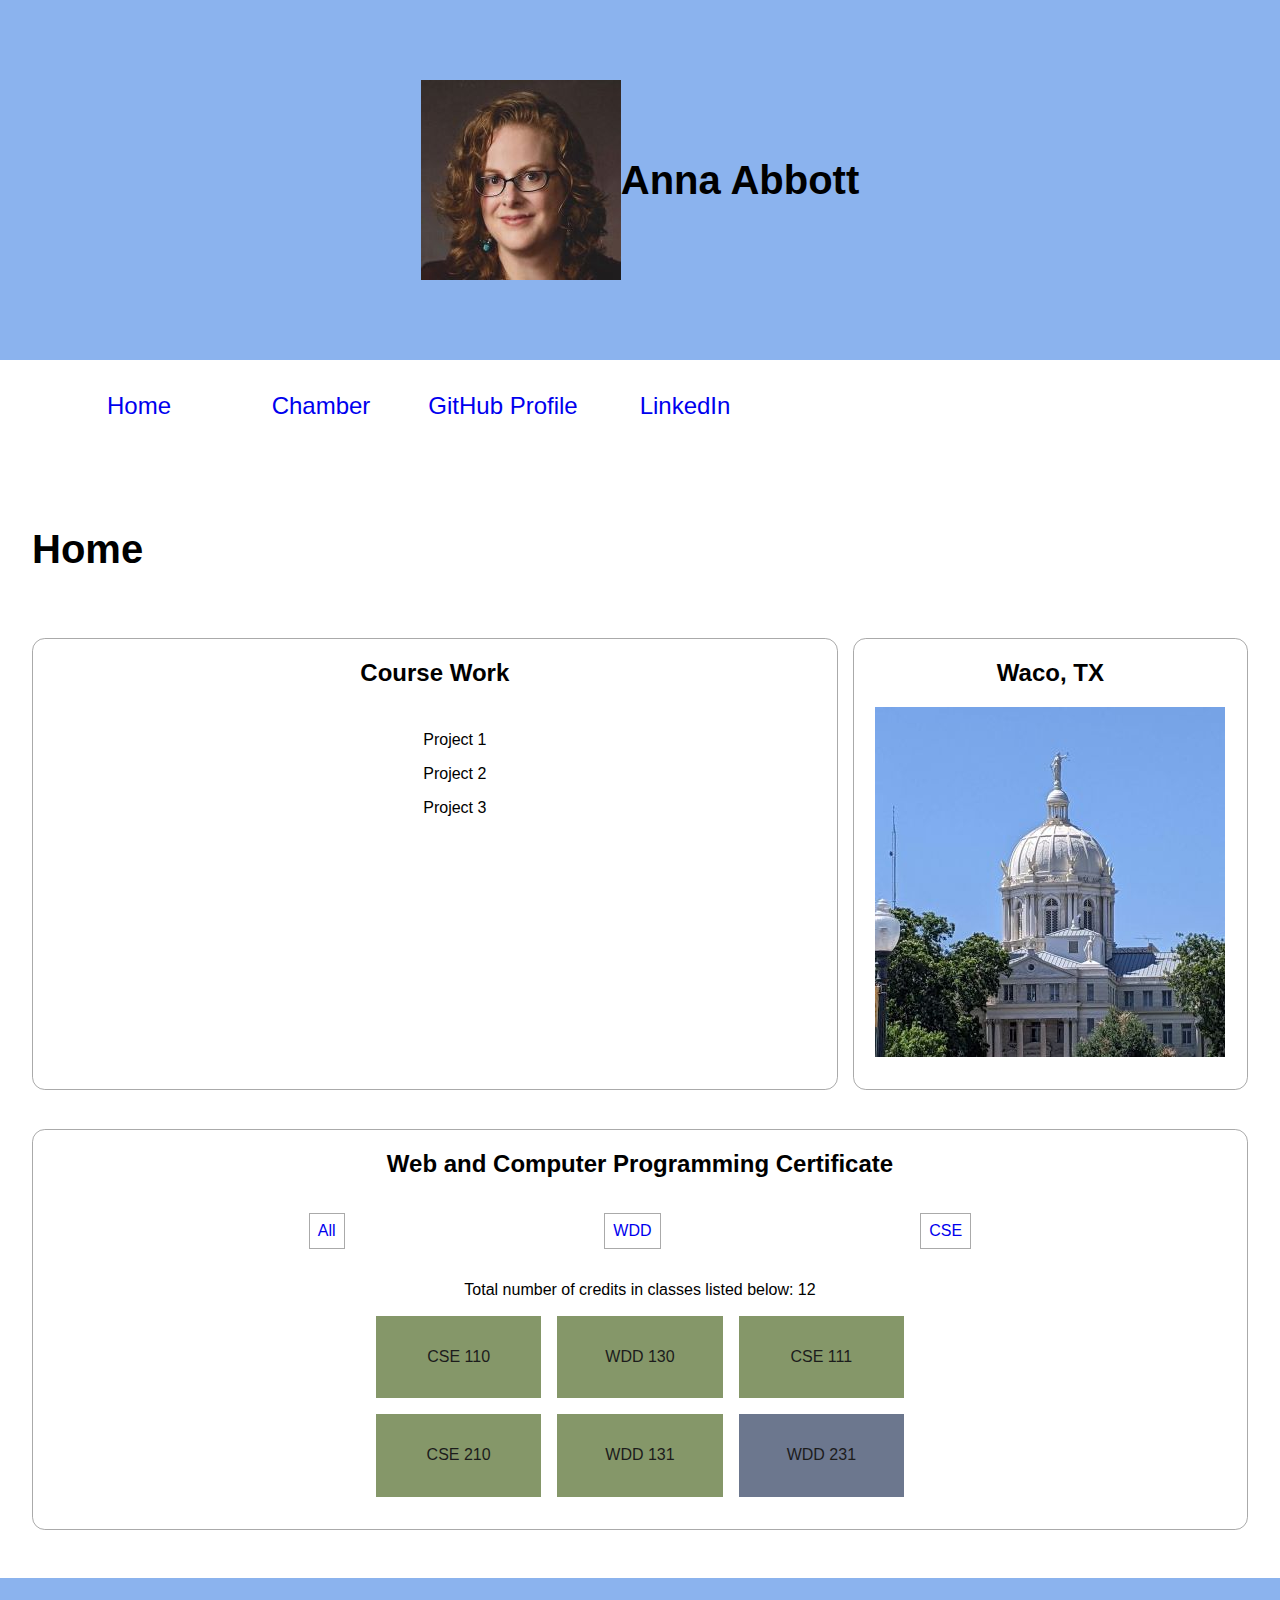
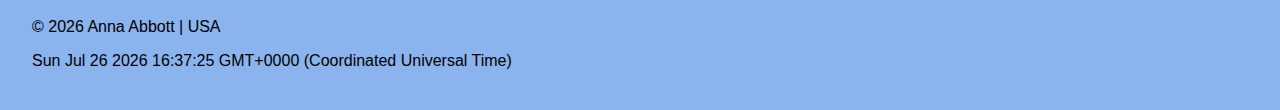
<file: index.html>
<!DOCTYPE html>
<html lang="en">
  <head>
    <meta charset="UTF-8" />
    <meta name="viewport" content="width=device-width, initial-scale=1.0" />
    <title>Home | Anna Abbott</title>
    <meta
      name="description"
      content="Homepage for Anna Abbott's coursework in the WDD 231 class at BYU-Idaho. Demonstrates proficiency in HTML, CSS, and JavaScript."
    />
    <meta name="author" content="Anna Abbott" />

    <meta property="og:title" content="Anna Abbott Home" />
    <meta property="og:type" content="website" />
    <meta property="og:image" content="images/waco-cropped-resized.jpg" />
    <meta property="og:url" content="https://annaabbott.github.io/wdd231/" />

    <meta name="twitter:card" content="summary" />
    <meta
      name="twitter:description"
      content="Homepage for Anna Abbott's coursework in the WDD 231 class at BYU-Idaho. Demonstrates proficiency in HTML, CSS, and JavaScript."
    />
    <meta name="twitter:image" content="images/waco-cropped-resized.jpg" />
    <meta name="twitter:title" content="Anna Abbott Home" />

    <link href="styles/normalize.css" rel="stylesheet" />
    <link href="styles/small.css" rel="stylesheet" />
    <link href="styles/large.css" rel="stylesheet" />
    <script src="scripts/indexPage.js" defer></script>

    <link rel="preconnect" href="https://fonts.googleapis.com">
    <link rel="preconnect" href="https://fonts.gstatic.com" crossorigin>
    <link href="https://fonts.googleapis.com/css2?family=Public+Sans:ital,wght@0,100..900;1,100..900&display=swap" rel="stylesheet">
    <link rel="icon" href="images/favicon.ico" />
  </head>

  <body>
    <header class="flexContainer">
      <img src="images/profile-200x200.jpg" alt="Anna Abbott" />
      <h1>Anna Abbott</h1>
    </header>
    <nav class="navContainer">
      <div class="closeBox">
        <a href="#"> &times;</a>
      </div>
      <ul>
        <li><a href="#" id="menu-home">Home</a></li>
        <li><a href="#" id="menu-old">Chamber</a></li>
        <li>
          <a href="https://github.com/annaabbott" id="menu-new"
            >GitHub Profile</a
          >
        </li>
        <li>
          <a href="https://www.linkedin.com/in/annabestabbott/" id="menu-large"
            >LinkedIn</a
          >
        </li>
      </ul>
    </nav>
    <div class="hamburger">
      <a href="#">
        <img
          src="images/bars-solid.svg"
          width="32"
          height="32"
          alt="hamburger menu icon"
        />
      </a>
    </div>

    <main>
      <h1>Home</h1>
      <section class="sectionCard" id="courseWork">
        <h2>Course Work</h2>
        <ul>
          <li>Project 1</li>
          <li>Project 2</li>
          <li>Project 3</li>
        </ul>
      </section>
      <section class="sectionCard" id="waco">
        <h2>Waco, TX</h2>
        <img src="images/waco-cropped-resized.jpg" alt="Waco, TX" />
      </section>
      <section class="sectionCard" id="cert">
        <h2>Web and Computer Programming Certificate</h2>
        <div id="courseMenu">
          <ul class="courseMenuContainer">
            <li><a href="#" id="menu-all">All</a></li>
            <li><a href="#" id="menu-wdd">WDD</a></li>
            <li><a href="#" id="menu-cse">CSE</a></li>
          </ul>
        </div>
        <p id="creditNum"></p>
        <div id="courseContainer"></div>
      </section>
    </main>
    <footer>
      <p>&copy; <span id="currentyear"> </span> Anna Abbott | USA</p>
      <p id="lastModified"></p>
    </footer>
  </body>
</html>
</file>
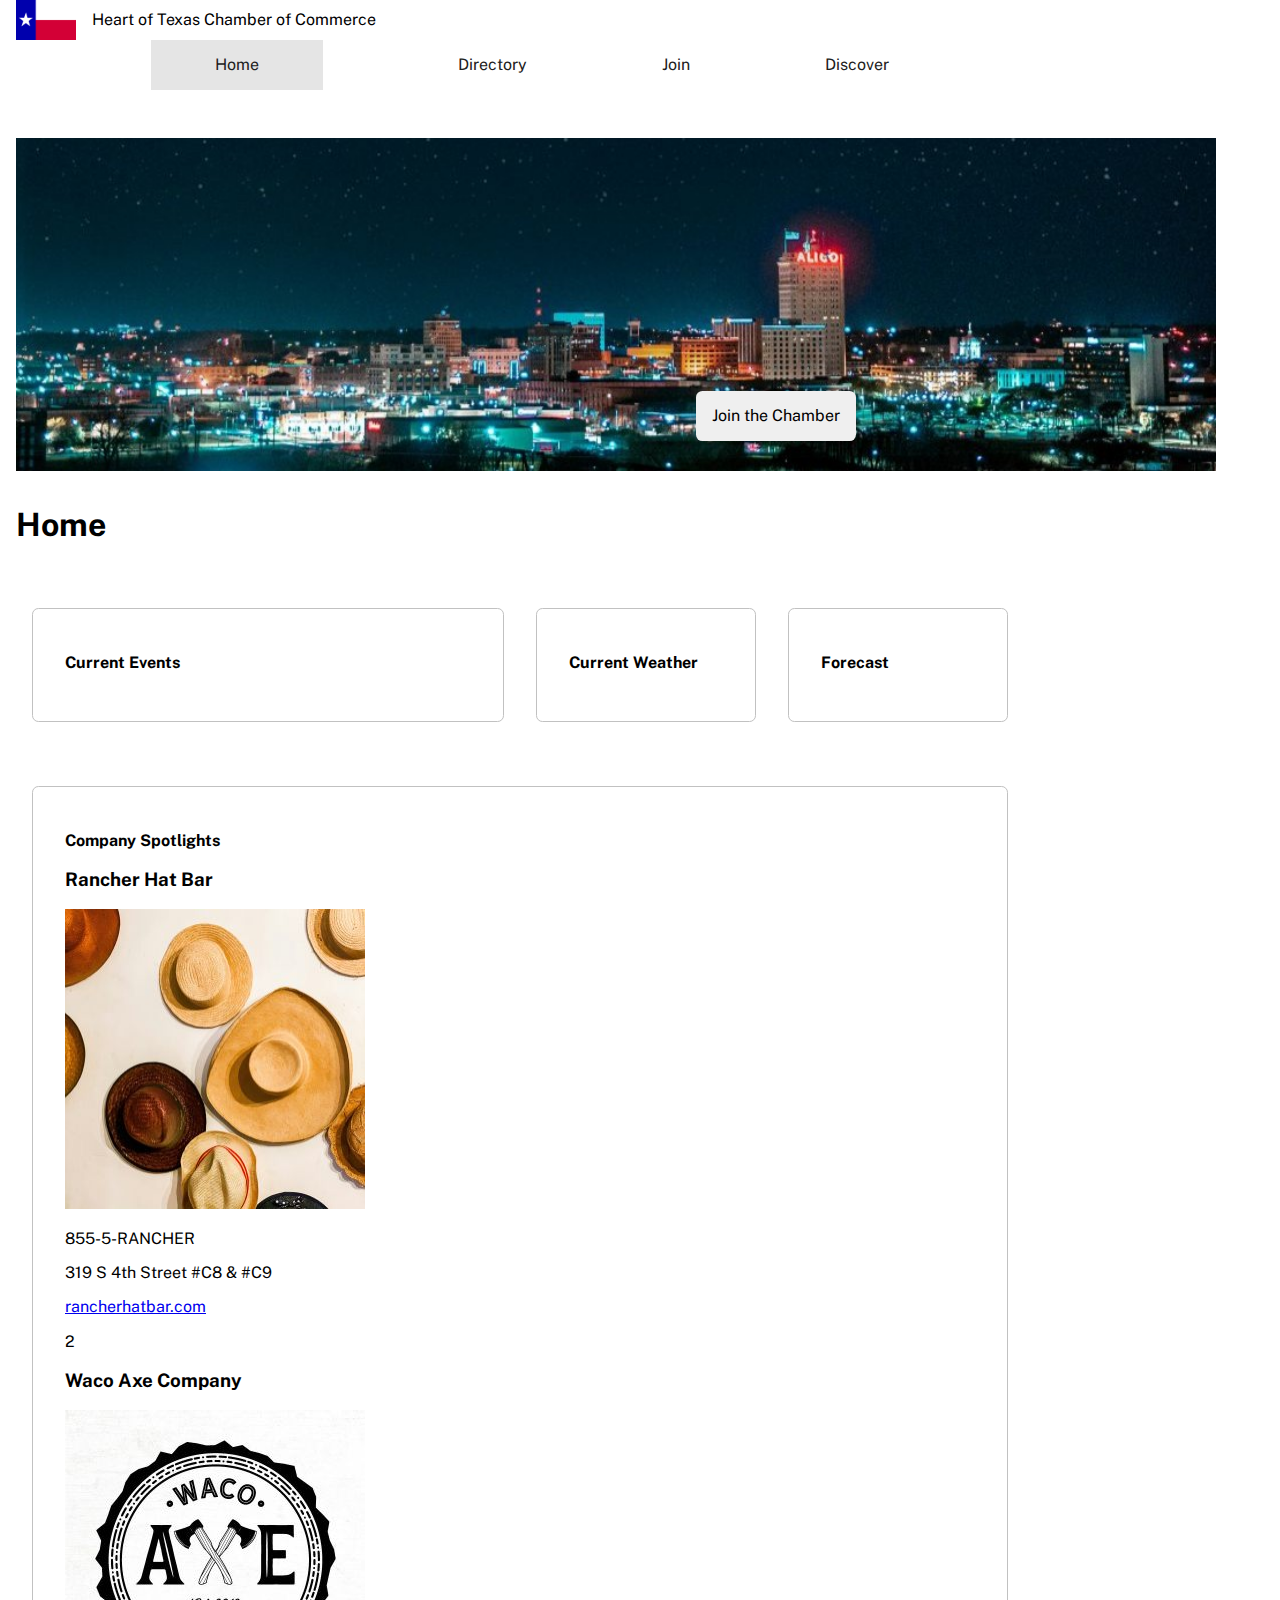
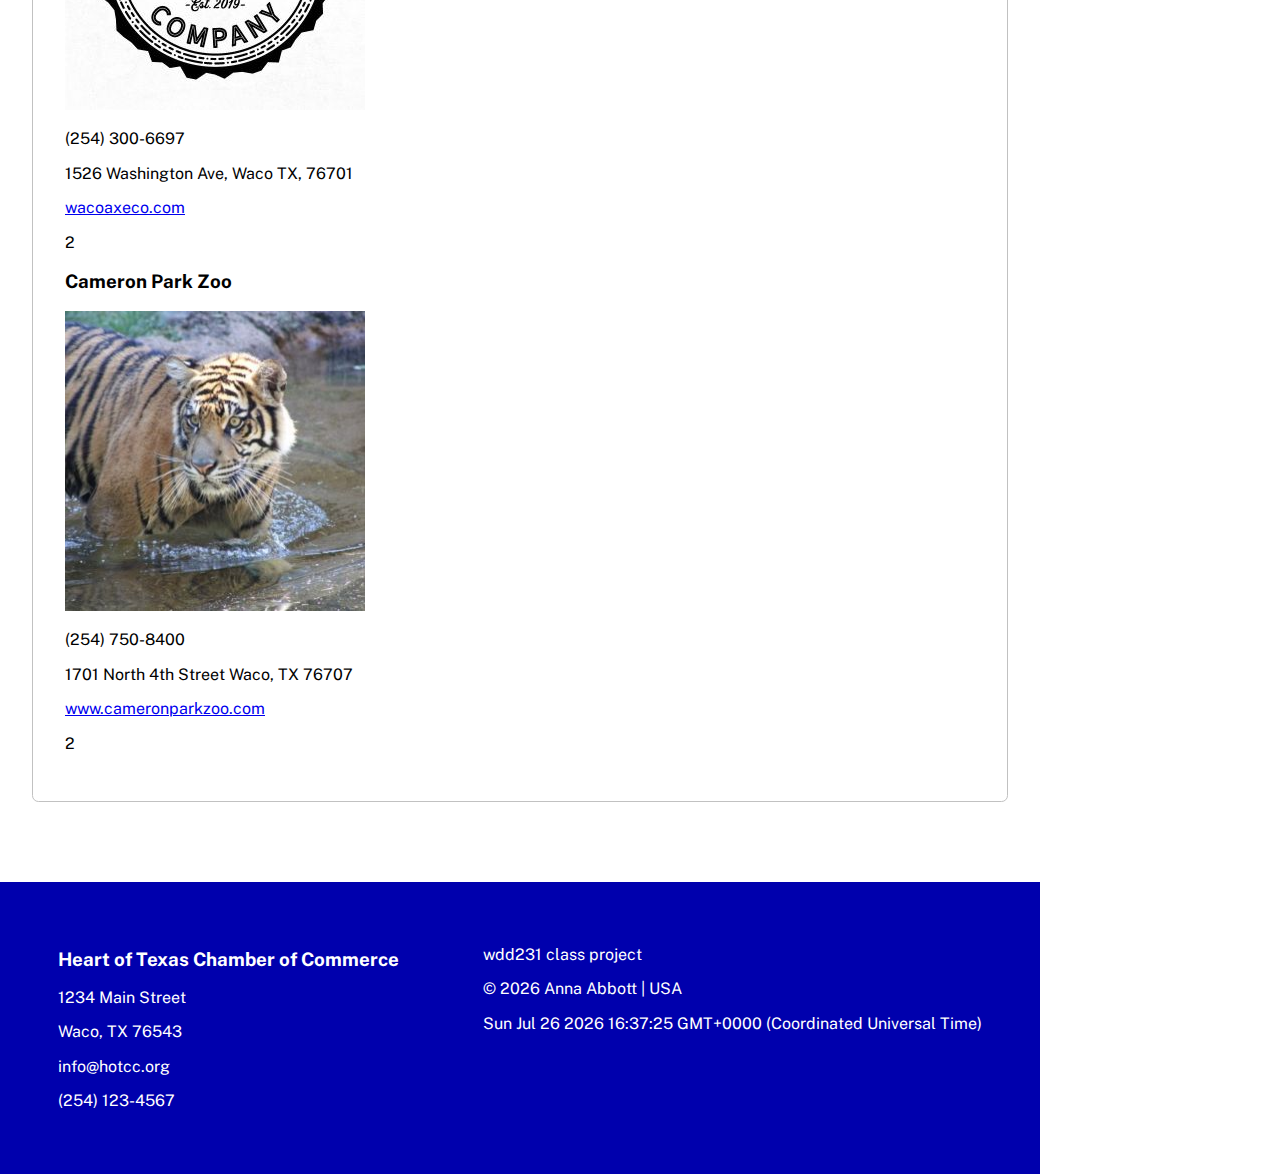
<file: chamber/index.html>
<!DOCTYPE html>
<html lang="en">
  <head>
    <meta charset="UTF-8">
    <meta name="viewport" content="width=device-width, initial-scale=1.0">
    <title>Chamber of Commerce Home</title>
    <meta
      name="description"
      content="Homepage for the fictional Heart of Texas Chamber of Commerce. Demonstrates proficiency in HTML, CSS, and JavaScript.">
    <meta name="author" content="Anna Abbott">

    <meta
      property="og:title"
      content="Heart of Texas Chamber of Commerce Directory">
    <meta property="og:type" content="website">
    <meta
      property="og:image"
      content="https://annaabbott.github.io/wdd231/chamber/images/tx-flag.png">
    <meta
      property="og:url"
      content="https://annaabbott.github.io/wdd231/chamber/index.html">

    <meta name="twitter:card" content="summary">
    <meta
      name="twitter:description"
      content="Homepage for the ficticious Heart of Texas Chamber of Commerce, created as part of the WDD 231 class at BYU-Idaho. Demonstrates proficiency in HTML, CSS, and JavaScript.">
    <meta name="twitter:image" content="images/waco-cropped-resized.jpg">
    <meta name="twitter:title" content="Anna Abbott Home">

    <link href="styles/normalize.css" rel="stylesheet">
    <link href="styles/index-small.css" rel="stylesheet">
    <link href="styles/index-large.css" rel="stylesheet">
    <script src="scripts/footer.js" defer></script>
    <script src="scripts/responsive-navigation.js" defer></script>
    <script src="scripts/local-weather.js" defer></script>
    <script src="scripts/spotlight.js" defer></script>

    <link rel="preconnect" href="https://fonts.googleapis.com">
    <link rel="preconnect" href="https://fonts.gstatic.com" crossorigin>
    <link
      href="https://fonts.googleapis.com/css2?family=Public+Sans:ital,wght@0,100..900;1,100..900&display=swap"
      rel="stylesheet">

    <link rel="icon" href="images/favicon.ico">
  </head>
  <body>
    <header>
      <img
        class="logo"
        src="images/tx-flag.png"
        alt="Texas State Flag"
        width="60"
        height="40">
      <span class="title">Heart of Texas Chamber of Commerce</span>
      <button id="hamburgerBtn"></button>
    </header>

    <nav>
      <ul class="navMenu">
        <li class="active"><a href="#">Home</a></li>
        <li ><a href="directory.html">Directory</a></li>
        <li><a href="join.html">Join</a></li>
        <li><a href="discover.html">Discover</a></li>
      </ul>
    </nav>
    <main>
      <div class="hero-container">
        <img
          class="hero"
          src="images/waco-downtown-hero.jpg"
          alt="Waco, Texas at night">
        <button id="join">Join the Chamber</button>
      </div>
      <h1>Home</h1>
      <div class="grid-container">
      <section class="currentEvents"><h2>Current Events</h2></section>
      <section class="currentWeather">
        <div >
          <h2>Current Weather</h2>
          <p id="current-temp"></p>
        </div>
      </section>
      <section class="forecast">
        <div >
          <h2>Forecast</h2>
          <p id="forecast"></p>
        </div>
      </section>
      <section class="companySpotlights">
        <h2>Company Spotlights</h2>
        <div id="cards"></div>
        <p id="spotlight"></p>
      </section>
    </div>
    </main>
    <footer>
      <section>
        <h3>Heart of Texas Chamber of Commerce</h3>
        <p>1234 Main Street</p>
        <p>Waco, TX 76543</p>
        <p>info@hotcc.org</p>
        <p>(254) 123-4567</p>
      </section>
      <section>
        <p>wdd231 class project</p>
        <p>&copy; <span id="currentyear"> </span> Anna Abbott | USA</p>
        <p id="lastModified"></p>
      </section>
    </footer>
  </body>
</html>
</file>
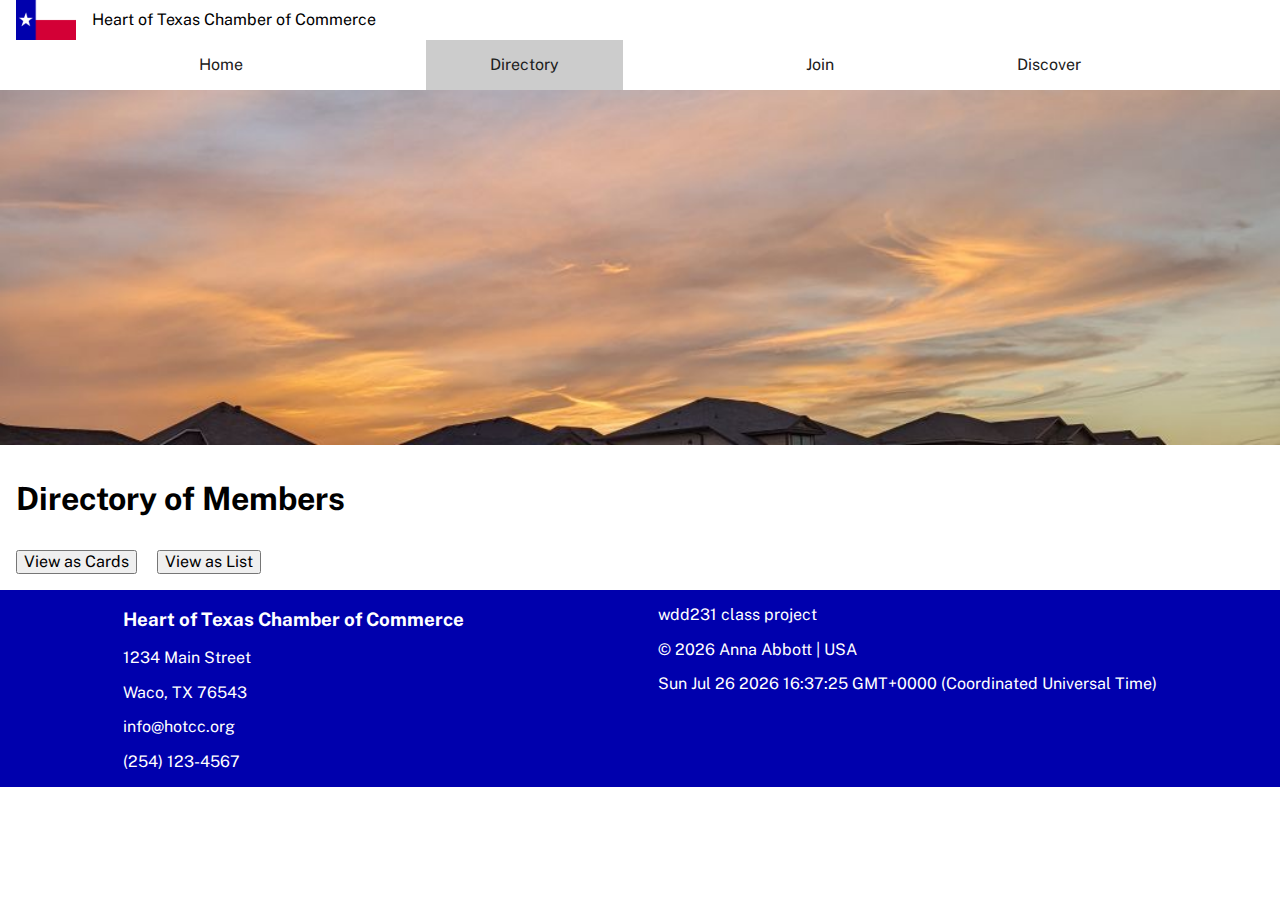
<file: chamber/directory.html>
<!DOCTYPE html>
<html lang="en">
  <head>
    <meta charset="UTF-8">
    <meta name="viewport" content="width=device-width, initial-scale=1.0">
    <title>Chamber of Commerce Directory</title>
    <meta
      name="description"
      content="Directory page for the fictional Heart of Texas Chamber of Commerce. Demonstrates proficiency in HTML, CSS, and JavaScript.">
    <meta name="author" content="Anna Abbott">

    <meta property="og:title" content="Heart of Texas Chamber of Commerce Directory">
    <meta property="og:type" content="website">
    <meta property="og:image" content="https://annaabbott.github.io/wdd231/chamber/images/tx-flag.png">
    <meta
      property="og:url"
      content="https://annaabbott.github.io/wdd231/chamber/directory.html">

    <meta name="twitter:card" content="summary">
    <meta
      name="twitter:description"
      content="Homepage for Anna Abbott's coursework in the WDD 231 class at BYU-Idaho. Demonstrates proficiency in HTML, CSS, and JavaScript.">
    <meta name="twitter:image" content="images/waco-cropped-resized.jpg">
    <meta name="twitter:title" content="Anna Abbott Home">

    <link href="styles/normalize.css" rel="stylesheet">
    <link href="styles/directory-small.css" rel="stylesheet">
    <link href="styles/directory-large.css" rel="stylesheet">
    <script src="scripts/footer.js" defer></script>
    <script src="scripts/responsive-navigation.js" defer></script>
    <script src="scripts/directory.js" defer></script>

    <link rel="preconnect" href="https://fonts.googleapis.com">
    <link rel="preconnect" href="https://fonts.gstatic.com" crossorigin>
    <link
      href="https://fonts.googleapis.com/css2?family=Public+Sans:ital,wght@0,100..900;1,100..900&display=swap"
      rel="stylesheet">

    <link rel="icon" href="images/favicon.ico">
  </head>
  <body>
    <header>
      <img
        class="logo"
        src="images/tx-flag.png"
        alt="Texas State Flag"
        width="60"
        height="40">
      <span class="title">Heart of Texas Chamber of Commerce</span>
      <button id="hamburgerBtn"></button>
    </header>

    <nav>
      <ul class="navMenu">
        <li><a href="index.html">Home</a></li>
        <li class="active"><a href="#">Directory</a></li>
        <li><a href="join.html">Join</a></li>
        <li><a href="discover.html">Discover</a></li>
      </ul>
    </nav>
    <main>
      <img class="hero" src="images/hero-wide.jpg" alt="Central Texas sunset" />
      <h1>Directory of Members</h1>
      <button id="gridDisplay">View as Cards</button>
      <button id="listDisplay">View as List</button>
      <div id="cards"></div>
    </main>
    <footer>
      <section>
        <h3>Heart of Texas Chamber of Commerce</h3>
        <p>1234 Main Street</p>
        <p>Waco, TX 76543</p>
        <p>info@hotcc.org</p>
        <p>(254) 123-4567</p>
      </section>
      <section>
        <p>wdd231 class project</p>
        <p>&copy; <span id="currentyear"> </span> Anna Abbott | USA</p>
        <p id="lastModified"></p>
      </section>
    </footer>
  </body>
</html>
</file>
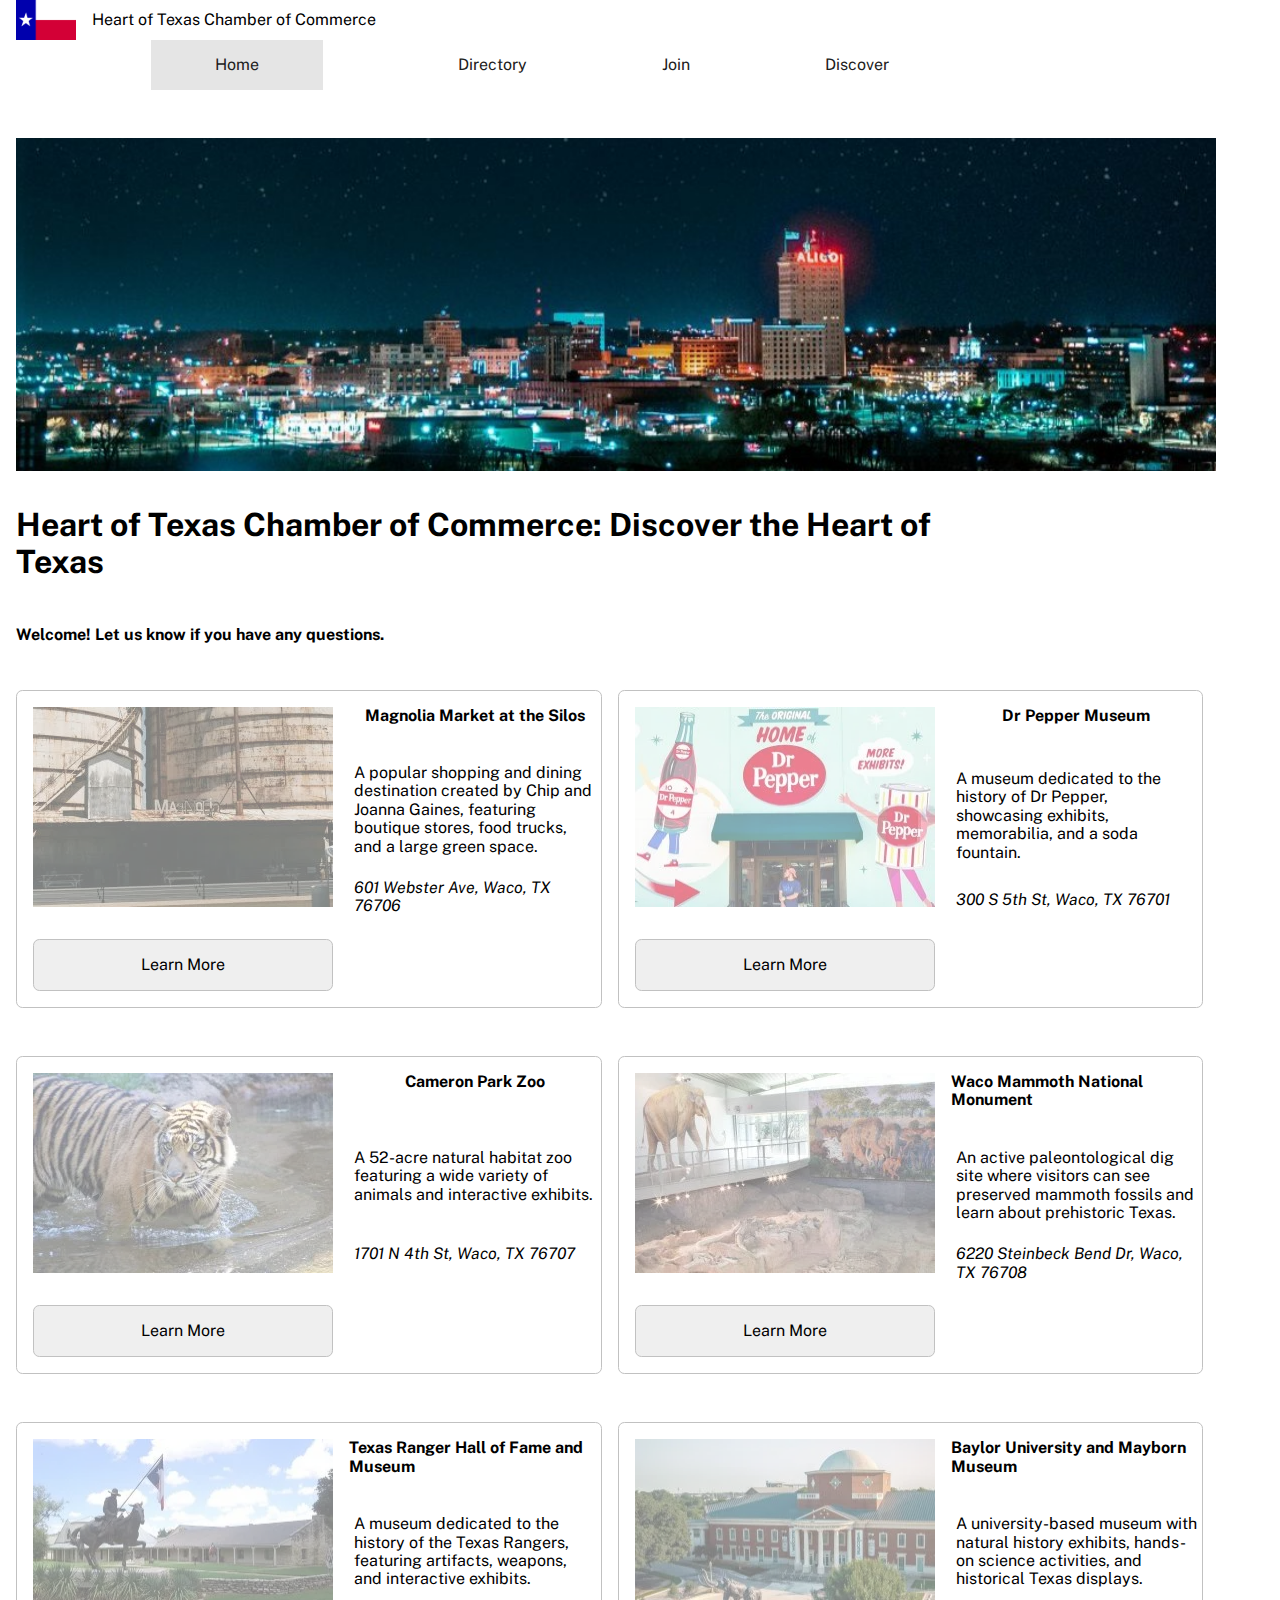
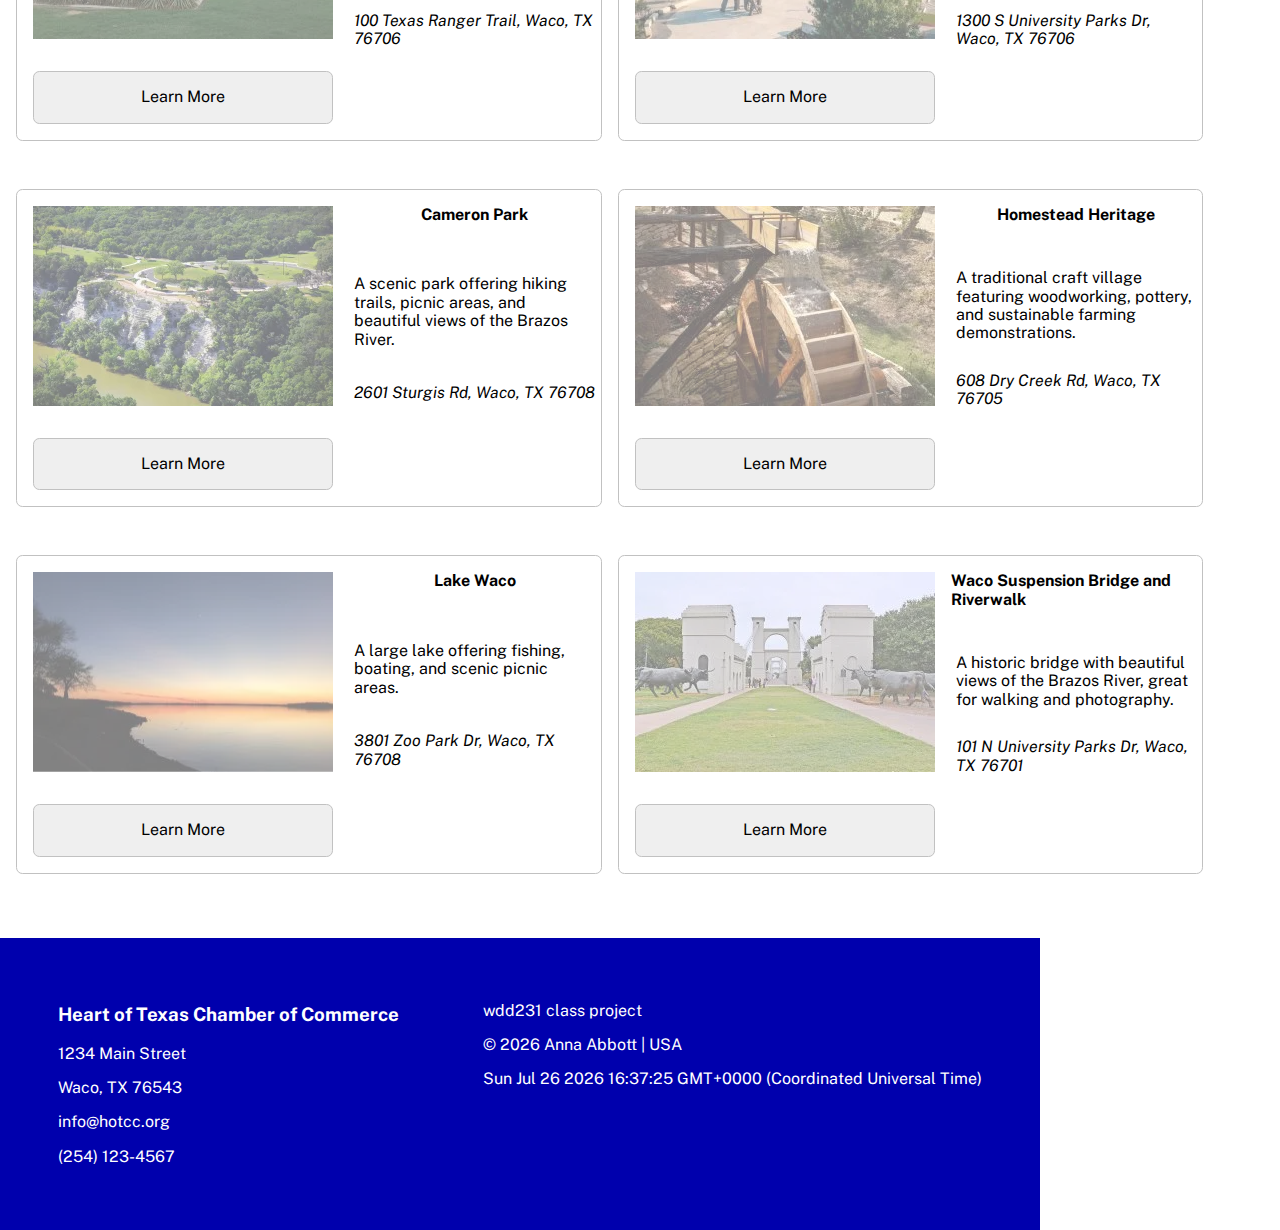
<file: chamber/discover.html>
<!DOCTYPE html>
<html lang="en">
  <head>
    <meta charset="UTF-8">
    <meta name="viewport" content="width=device-width, initial-scale=1.0">
    <title>HOT Chamber of Commerce: Discover the Heart of Texas</title>
    <meta
      name="description"
      content="The discover page for the fictional Heart of Texas Chamber of Commerce. Demonstrates proficiency in HTML, CSS, and JavaScript.">
    <meta name="author" content="Anna Abbott">

    <meta
      property="og:title"
      content="Heart of Texas Chamber of Commerce Discover Page">
    <meta property="og:type" content="website">
    <meta
      property="og:image"
      content="https://annaabbott.github.io/wdd231/chamber/images/tx-flag.png">
    <meta
      property="og:url"
      content="https://annaabbott.github.io/wdd231/chamber/index.html">

    <meta name="twitter:card" content="summary">
    <meta
      name="twitter:description"
      content="The discover page for the ficticious Heart of Texas Chamber of Commerce, created as part of the WDD 231 class at BYU-Idaho. Demonstrates proficiency in HTML, CSS, and JavaScript.">
    <meta name="twitter:image" content="images/waco-cropped-resized.jpg">
    <meta name="twitter:title" content="Anna Abbott Home">

    <link href="styles/normalize.css" rel="stylesheet">
    <link href="styles/index-small.css" rel="stylesheet">
    <link href="styles/index-med.css" rel="stylesheet">
    <link href="styles/index-large.css" rel="stylesheet">
    <script src="scripts/discover.js" type="module"></script>
    <script src="scripts/footer.js" defer></script>
    <script src="scripts/responsive-navigation.js" defer></script>

    <link rel="preconnect" href="https://fonts.googleapis.com">
    <link rel="preconnect" href="https://fonts.gstatic.com" crossorigin>
    <link
      href="https://fonts.googleapis.com/css2?family=Public+Sans:ital,wght@0,100..900;1,100..900&display=swap"
      rel="stylesheet">

    <link rel="icon" href="images/favicon.ico">
  </head>

  <body>
    <header>
      <img
        class="logo"
        src="images/tx-flag.png"
        alt="Texas State Flag"
        width="60"
        height="40">
      <span class="title">Heart of Texas Chamber of Commerce</span>
      <button id="hamburgerBtn"></button>
    </header>

    <nav>
      <ul class="navMenu">
        <li class="active"><a href="#">Home</a></li>
        <li ><a href="directory.html">Directory</a></li>
        <li><a href="join.html">Join</a></li>
        <li><a class="active">Discover</a></li>
      </ul>
    </nav>

    <main>
        <div class="hero-container">
          <img
            class="hero"
            src="images/waco-downtown-hero.jpg"
            alt="Waco, Texas at night">
          <!-- <button id="join">Join the Chamber</button> -->
        </div>
        <h1>Heart of Texas Chamber of Commerce: Discover the Heart of Texas</h1>
        <h2 class="myLastVisit">Welcome! Let us know if you have any questions.</h2>

        <div id="locationCards"></div>

      </main>
      <footer>
        <section>
          <h3>Heart of Texas Chamber of Commerce</h3>
          <p>1234 Main Street</p>
          <p>Waco, TX 76543</p>
          <p>info@hotcc.org</p>
          <p>(254) 123-4567</p>
        </section>
        <section>
          <p>wdd231 class project</p>
          <p>&copy; <span id="currentyear"> </span> Anna Abbott | USA</p>
          <p id="lastModified"></p>
        </section>
      </footer>
    </body>
  </html>
</file>
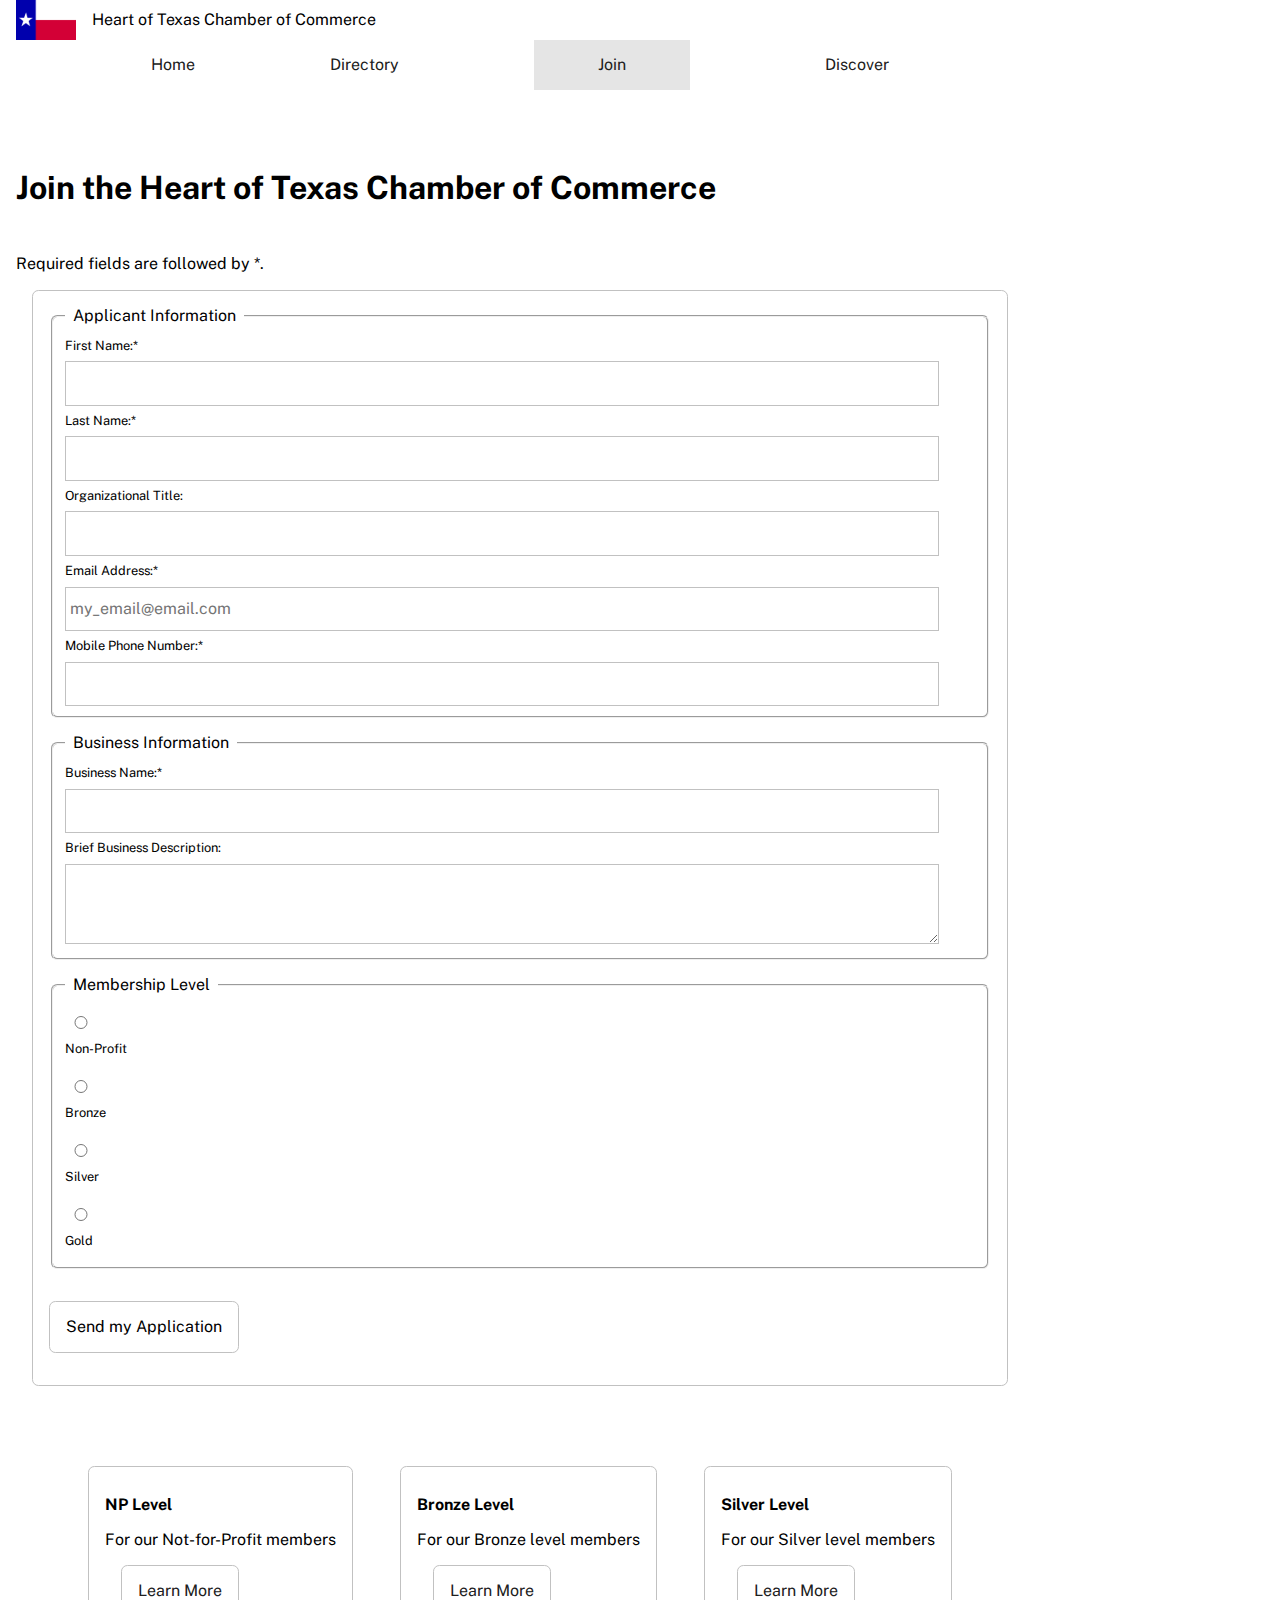
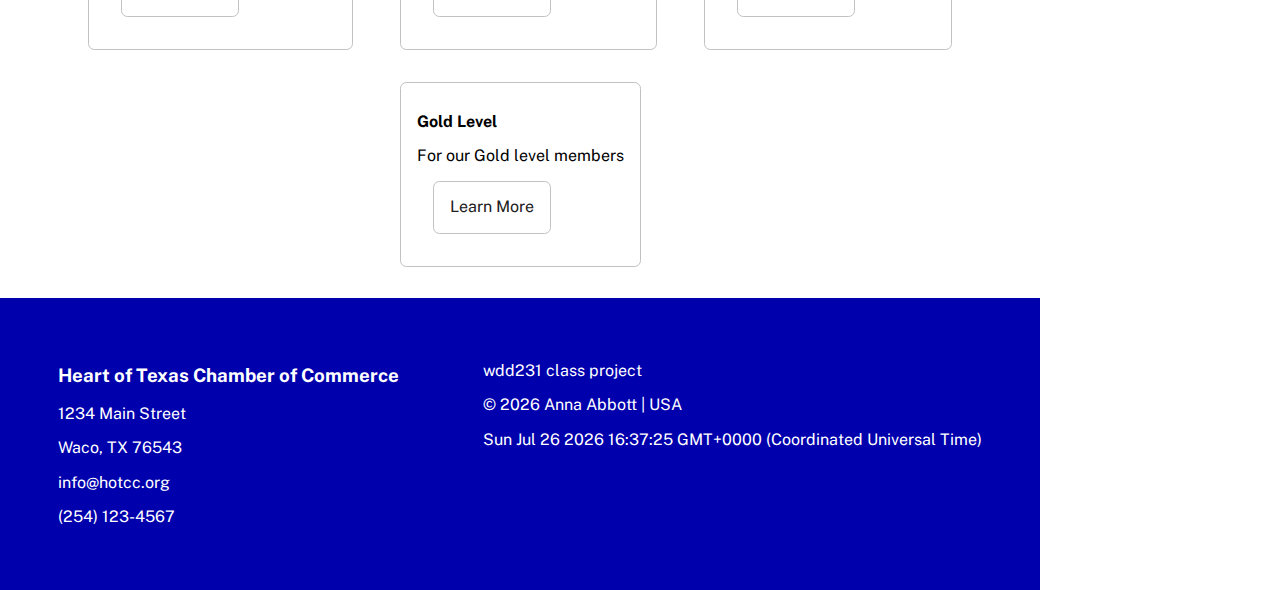
<file: chamber/join.html>
<!DOCTYPE html>
<html lang="en">
  <head>
    <meta charset="UTF-8">
    <meta name="viewport" content="width=device-width, initial-scale=1.0">
    <title>Join the Heart of Texas Chamber of Commerce</title>
    <meta
      name="description"
      content="Join the Chamber of Commerce page for the fictional Heart of Texas Chamber of Commerce. Demonstrates proficiency in HTML, CSS, and JavaScript.">
    <meta name="author" content="Anna Abbott">

    <meta
      property="og:title"
      content="Heart of Texas Chamber of Commerce Join the Chamber page">
    <meta property="og:type" content="website">
    <meta
      property="og:image"
      content="https://annaabbott.github.io/wdd231/chamber/images/tx-flag.png">
    <meta
      property="og:url"
      content="https://annaabbott.github.io/wdd231/chamber/directory.html">

    <meta name="twitter:card" content="summary">
    <meta
      name="twitter:description"
      content="Homepage for Anna Abbott's coursework in the WDD 231 class at BYU-Idaho. Demonstrates proficiency in HTML, CSS, and JavaScript.">
    <meta name="twitter:image" content="images/waco-cropped-resized.jpg">
    <meta name="twitter:title" content="Anna Abbott Home">

    <link href="styles/normalize.css" rel="stylesheet">
    <link href="styles/index-small.css" rel="stylesheet">
    <link href="styles/directory-large.css" rel="stylesheet">
    <script src="scripts/footer.js" defer></script>
    <script src="scripts/responsive-navigation.js" defer></script>
    <script src="scripts/modal.js" defer></script>

    <link rel="preconnect" href="https://fonts.googleapis.com">
    <link rel="preconnect" href="https://fonts.gstatic.com" crossorigin>
    <link
      href="https://fonts.googleapis.com/css2?family=Public+Sans:ital,wght@0,100..900;1,100..900&display=swap"
      rel="stylesheet">

    <link rel="icon" href="images/favicon.ico">
  </head>

  <body>
    <header>
      <img
        class="logo"
        src="images/tx-flag.png"
        alt="Texas State Flag"
        width="60"
        height="40">
      <span class="title">Heart of Texas Chamber of Commerce</span>
      <button id="hamburgerBtn"></button>
    </header>

    <nav>
      <ul class="navMenu">
        <li><a href="index.html">Home</a></li>
        <li><a href="directory.html">Directory</a></li>
        <li class="active"><a href="#">Join</a></li>
        <li><a href="discover.html">Discover</a></li>
      </ul>
    </nav>

    <main>
      <h1>Join the Heart of Texas Chamber of Commerce</h1>
      <p>
        Required fields are followed by <span aria-label="required">*</span>.
      </p>
      <form action="thankyou.html" method="get">
        <fieldset>
          <legend>Applicant Information</legend>
          <label for="firstName"
            >First Name:<span aria-label="required">*</span></label
          >
          <input
            type="text"
            required
            id="firstName"
            name="firstName"
            autocomplete="given-name">

          <label for="lastName"
            >Last Name:<span aria-label="required">*</span></label
          >
          <input
            type="text"
            required
            id="lastName"
            name="lastName"
            autocomplete="family-name">

          <label for="title">Organizational Title:</label>
          <input
            type="text"
            id="title"
            name="title"
            pattern="[-\sa-zA-Z]+"
            minlength="7"
            autocomplete="organization-title">

          <label for="email"
            >Email Address:<span aria-label="required">*</span></label
          >
          <input
            type="email"
            required
            id="email"
            name="email"
            placeholder="my_email@email.com">

          <label for="phone"
            >Mobile Phone Number:<span aria-label="required">*</span></label
          >
          <input
            type="tel"
            required
            id="phone"
            name="phone"
            autocomplete="tel">
        </fieldset>

        <fieldset>
          <legend>Business Information</legend>

          <label for="businessName"
            >Business Name:<span aria-label="required">*</span></label
          >
          <input
            type="text"
            required
            id="businessName"
            name="businessName"
            autocomplete="organization">

          <label for="description">Brief Business Description:</label>
          <textarea id="description" name="businessDescription"></textarea>
        </fieldset>

        <fieldset>
          <legend>Membership Level</legend>
          <input type="radio" name="level" id="nonProfit" value="non-profit">
          <label for="nonProfit">Non-Profit</label>
          <input type="radio" name="level" id="bronze" value="bronze">
          <label for="bronze">Bronze</label>
          <input type="radio" name="level" id="silver" value="silver">
          <label for="silver">Silver</label>
          <input type="radio" name="level" id="gold" value="gold">
          <label for="gold">Gold</label>
        </fieldset>

        <input type="hidden" id="timestamp" name="timestamp">

        <button type="submit">Send my Application</button>
      </form>

      <section class="levelContainer">
        <div class="level">
          <h2>NP Level</h2>
          <p>For our Not-for-Profit members</p>
          <button id="npButton" class="modalBtn">Learn More</button>
        </div>

        <div class="level">
          <h2>Bronze Level</h2>
          <p>For our Bronze level members</p>
          <button id="bronzeBtn" class="modalBtn">Learn More</button>
        </div>

        <div class="level">
          <h2>Silver Level</h2>
          <p>For our Silver level members</p>
          <button id="silverBtn" class="modalBtn">Learn More</button>
        </div>

        <div class="level">
          <h2>Gold Level</h2>
          <p>For our Gold level members</p>
          <button id="goldBtn" class="modalBtn">Learn More</button>
        </div>

        <dialog id="modal">
          <div></div>
          <button id="closeModal">Close</button>
        </dialog>
      </section>
    </main>

    <footer>
      <section>
        <h3>Heart of Texas Chamber of Commerce</h3>
        <p>1234 Main Street</p>
        <p>Waco, TX 76543</p>
        <p>info@hotcc.org</p>
        <p>(254) 123-4567</p>
      </section>
      <section>
        <p>wdd231 class project</p>
        <p>&copy; <span id="currentyear"> </span> Anna Abbott | USA</p>
        <p id="lastModified"></p>
      </section>
    </footer>
  </body>
</html>
</file>
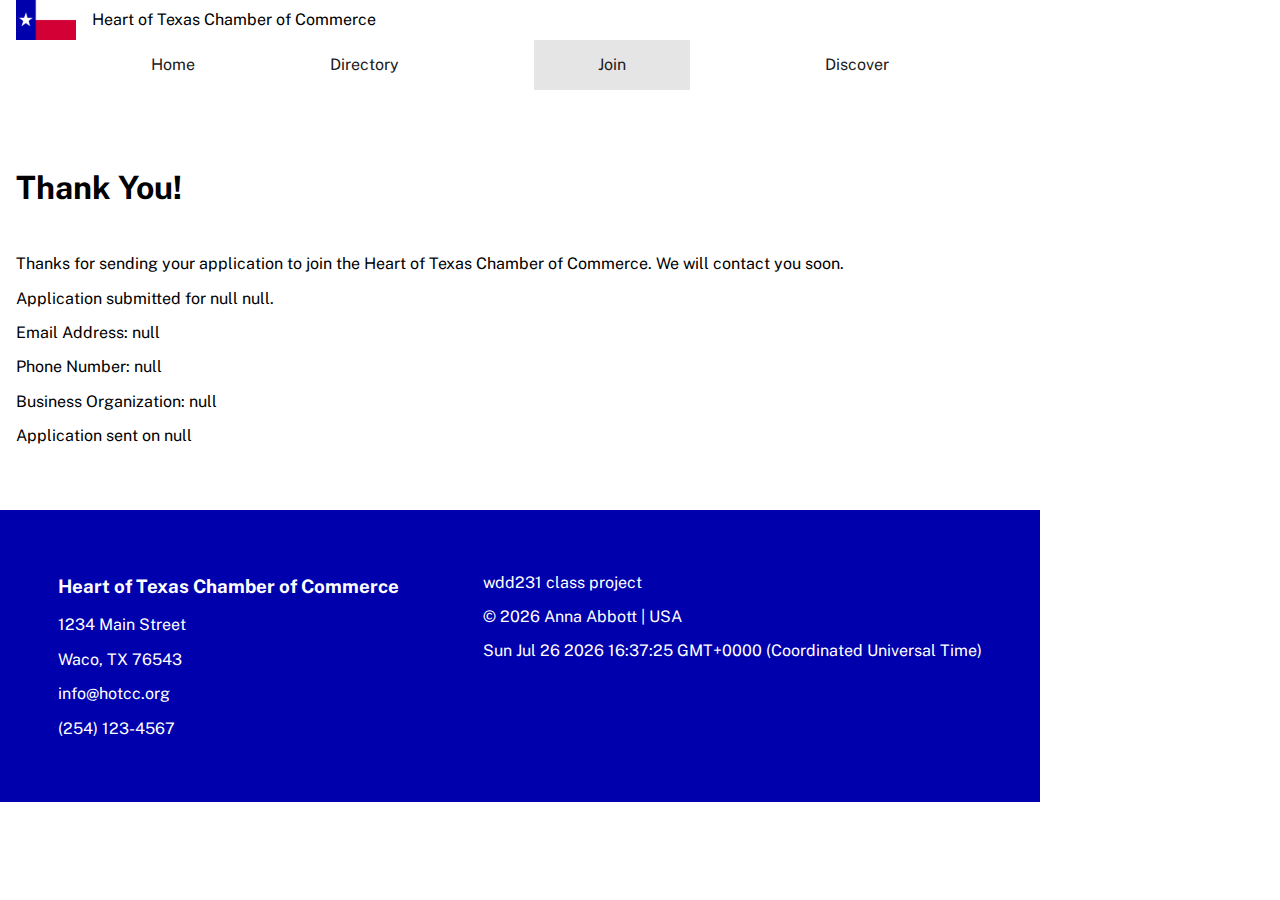
<file: chamber/thankyou.html>
<!DOCTYPE html>
<html lang="en">
  <head>
    <meta charset="UTF-8" />
    <meta name="viewport" content="width=device-width, initial-scale=1.0" />
    <title>Join the Heart of Texas Chamber of Commerce</title>
    <meta
      name="description"
      content="Join the Chamber of Commerce page for the fictional Heart of Texas Chamber of Commerce. Demonstrates proficiency in HTML, CSS, and JavaScript."
    />
    <meta name="author" content="Anna Abbott" />

    <meta
      property="og:title"
      content="Heart of Texas Chamber of Commerce Join the Chamber page"
    />
    <meta property="og:type" content="website" />
    <meta
      property="og:image"
      content="https://annaabbott.github.io/wdd231/chamber/images/tx-flag.png"
    />
    <meta
      property="og:url"
      content="https://annaabbott.github.io/wdd231/chamber/directory.html"
    />

    <meta name="twitter:card" content="summary" />
    <meta
      name="twitter:description"
      content="Homepage for Anna Abbott's coursework in the WDD 231 class at BYU-Idaho. Demonstrates proficiency in HTML, CSS, and JavaScript."
    />
    <meta name="twitter:image" content="images/waco-cropped-resized.jpg" />
    <meta name="twitter:title" content="Anna Abbott Home" />

    <link href="styles/normalize.css" rel="stylesheet" />
    <link href="styles/index-small.css" rel="stylesheet" />
    <link href="styles/directory-large.css" rel="stylesheet" />
    <script src="scripts/footer.js" defer></script>
    <script src="scripts/responsive-navigation.js" defer></script>
    <!-- <script src="scripts/modal.js" defer></script> -->
    <script src="scripts/thankyou.js" defer></script>


    <link rel="preconnect" href="https://fonts.googleapis.com" />
    <link rel="preconnect" href="https://fonts.gstatic.com" crossorigin />
    <link
      href="https://fonts.googleapis.com/css2?family=Public+Sans:ital,wght@0,100..900;1,100..900&display=swap"
      rel="stylesheet"
    />

    <link rel="icon" href="images/favicon.ico" />
  </head>

  <body>
    <header>
      <img
        class="logo"
        src="images/tx-flag.png"
        alt="Texas State Flag"
        width="60"
        height="40"
      />
      <span class="title">Heart of Texas Chamber of Commerce</span>
      <button id="hamburgerBtn"></button>
    </header>

    <nav>
        <ul class="navMenu">
          <li><a href="index.html">Home</a></li>
          <li><a href="directory.html">Directory</a></li>
          <li class="active"><a href="#">Join</a></li>
          <li><a href="discover.html">Discover</a></li>
        </ul>
      </nav>
  
      <main>
        <h1>Thank You!</h1>
        <p>Thanks for sending your application to join the Heart of Texas Chamber of Commerce. We will contact you soon.</p>
        <div id="formResults"></div>
      </main>

    <footer>
      <section>
        <h3>Heart of Texas Chamber of Commerce</h3>
        <p>1234 Main Street</p>
        <p>Waco, TX 76543</p>
        <p>info@hotcc.org</p>
        <p>(254) 123-4567</p>
      </section>
      <section>
        <p>wdd231 class project</p>
        <p>&copy; <span id="currentyear"> </span> Anna Abbott | USA</p>
        <p id="lastModified"></p>
      </section>
    </footer>
  </body>
</html>
</file>
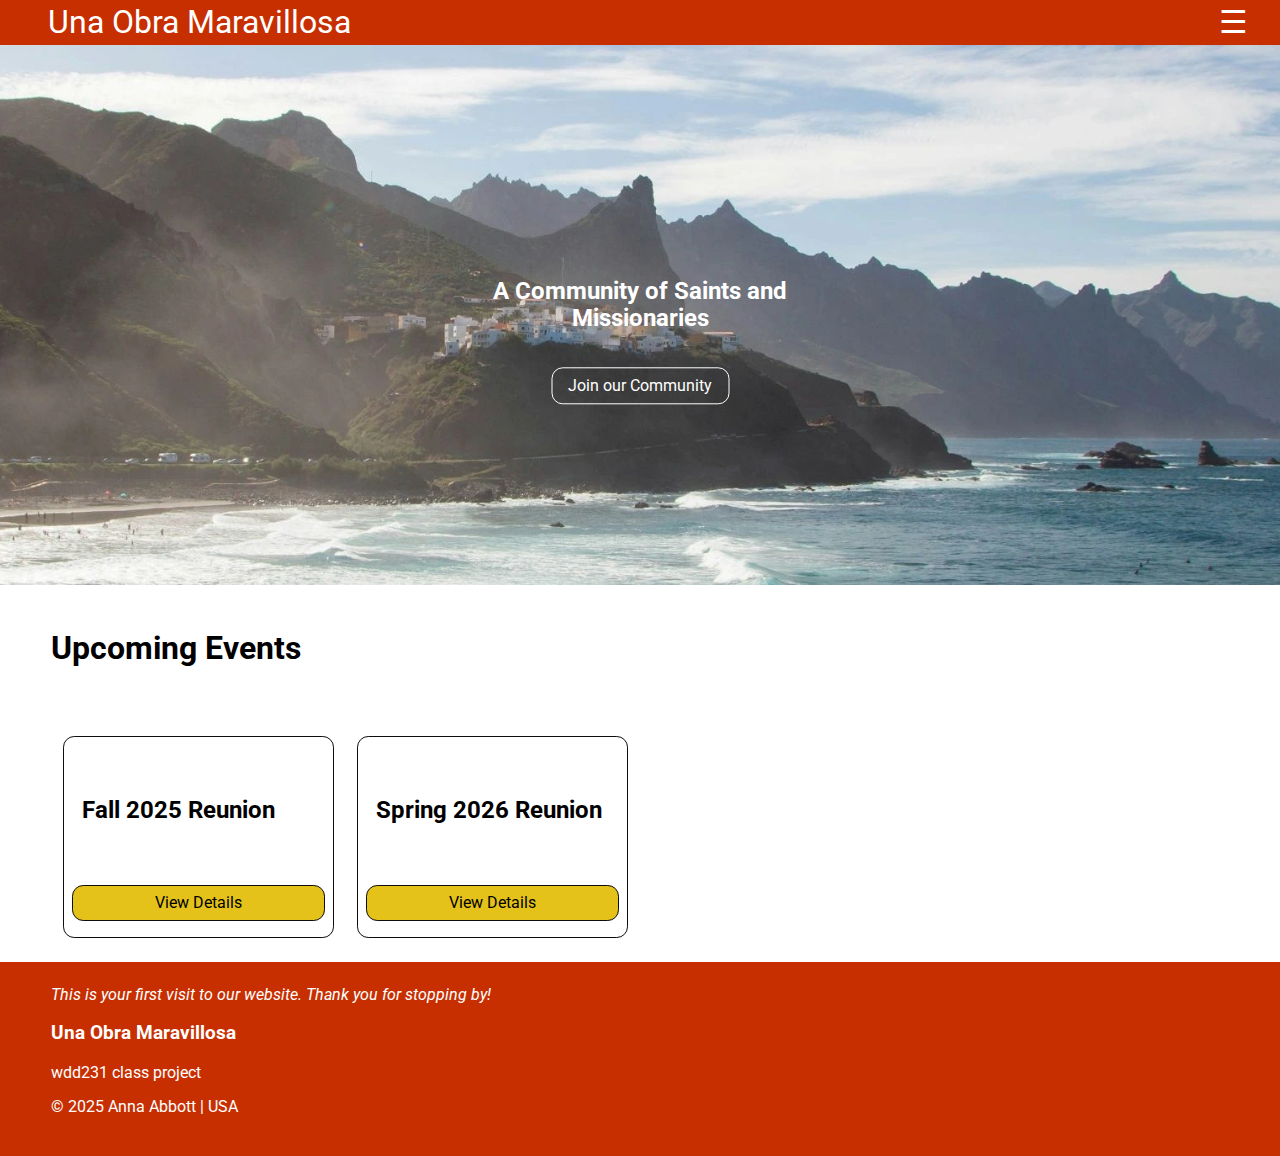
<file: project/project-events.html>
<!DOCTYPE html>
<html lang="en">
  <head>
    <meta charset="UTF-8" />
    <meta name="viewport" content="width=device-width, initial-scale=1.0" />
    <title>Una Obra Maravillosa: Current Events</title>

    <meta
      name="description"
      content="Events page for Una Obra Maravillosa, a group of missionaries and saints who live in or have lived in the Canary Islands. This page lists upcoming social events for the members of the group."
    />
    <meta name="author" content="Anna Abbott" />

    <meta property="og:title" content="Una Obra Maravillosa Events" />
    <meta property="og:type" content="website" />
    <meta
      property="og:image"
      content="https://annaabbott.github.io/wdd231/project/images/hero-index.webp"
    />
    <meta
      property="og:url"
      content="https://annaabbott.github.io/wdd231/project/project-index.html"
    />

    <meta name="twitter:card" content="summary" />
    <meta
      name="twitter:description"
      content="Events Page for Una Obra Maravillosa, a group of missionaries and saints who live in or have lived in the Canary Islands. The events page lists upcoming social events of interest to members of the group. Created as part of the WDD 231 class at BYU-Idaho. Demonstrates proficiency in HTML, CSS, and JavaScript."
    />
    <meta name="twitter:image" content="images/hero-index.webp" />
    <meta name="twitter:title" content="Anna Abbott Home" />

    <link href="styles/normalize.css" rel="stylesheet" />
    <link href="styles/base.css" rel="stylesheet" />
    <link href="styles/large.css" rel="stylesheet" />

    <link rel="preconnect" href="https://fonts.googleapis.com" />
    <link rel="preconnect" href="https://fonts.gstatic.com" crossorigin />
    <link
      href="https://fonts.googleapis.com/css2?family=Public+Sans:ital,wght@0,100..900;1,100..900&family=Roboto:ital,wght@0,100..900;1,100..900&display=swap"
      rel="stylesheet"
    />

    <link rel="icon" href="images/favicon.ico" />

    <script src="scripts/main.js" type="module"></script>
  </head>

  <body>
    <header>
      <span class="title">Una Obra Maravillosa</span>
      <button id="hamburgerBtn" aria-label="Open Navigation Menu"></button>
    </header>

    <nav>
      <ul class="navMenu">
        <li><a href="project-index.html">Welcome</a></li>
        <li><a href="project-form.html">Join our Community</a></li>
        <li class="active">
          <a href="project-events.html">Upcoming Events</a>
        </li>
        <li><a href="#weather">Currrent Weather</a></li>
        <li><a href="#news">Local News</a></li>
      </ul>
    </nav>

    <main>
      <section class="hero">
        <div class="hero-container">
          <img
            class="hero-img"
            src="images/hero-index.webp"
            alt="Tenerife"
            width="1920"
            height="640"
          />
          <div class="hero-text">
            <h2>A Community of Saints and Missionaries</h2>
            <a href="project-form.html">Join our Community</a>
          </div>
        </div>
      </section>
      <h1>Upcoming Events</h1>
      <section class="eventContainer">
        <div class="eventCard">
        
          <h2>Fall 2025 Reunion</h2>
          <button class="modalBtn" id="event01">View Details</button>
        </div>
        <div class="eventCard">
          <h2>Spring 2026 Reunion</h2>
          <button class="modalBtn" id="event00">View Details</button>
        </div>
        <dialog id="modal">
          <div></div>
          <button id="closeModal">Close</button>
        </dialog>
      </section>
    </main>
    <footer>
      <span class="myVisitCount"></span>
      <section>
        <h3>Una Obra Maravillosa</h3>
      </section>
      <section>
        <p>wdd231 class project</p>
        <p>&copy; 2025 <span id="currentyear"> </span> Anna Abbott | USA</p>
        <p id="lastModified"></p>
      </section>
    </footer>
  </body>
</html>
</file>
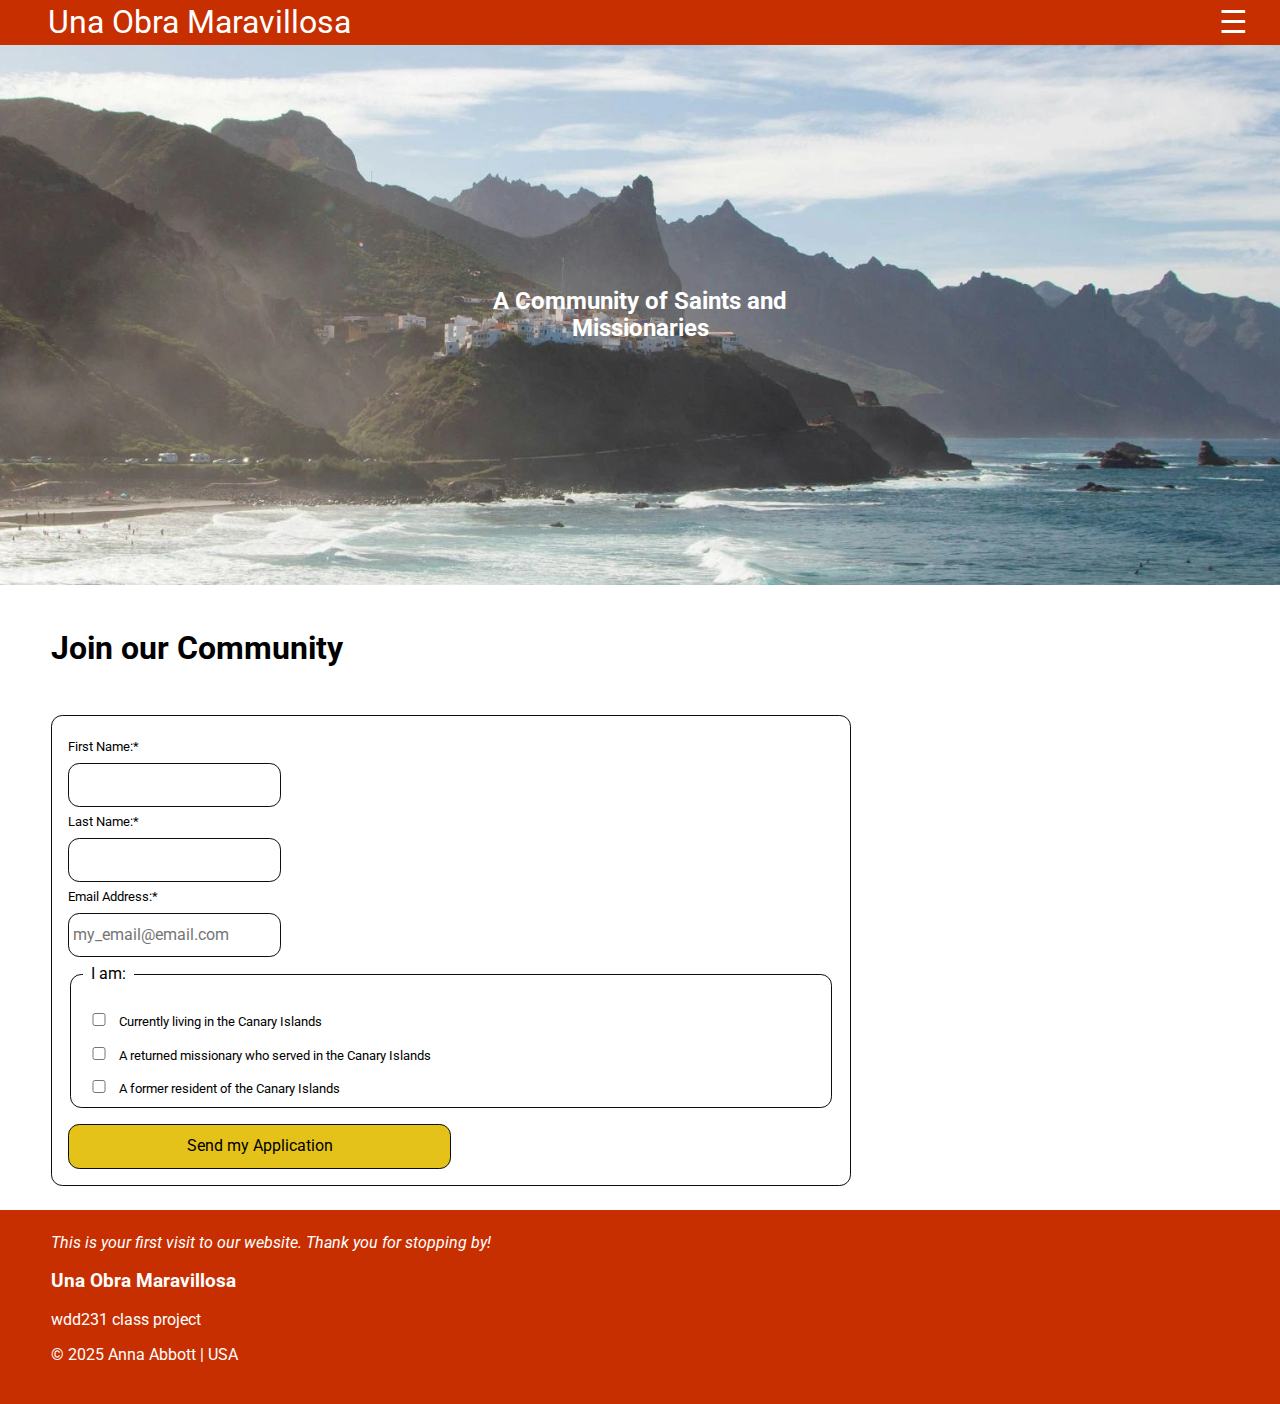
<file: project/project-form.html>
<!DOCTYPE html>
<html lang="en">
  <head>
    <meta charset="UTF-8" />
    <meta name="viewport" content="width=device-width, initial-scale=1.0" />
    <title>Una Obra Maravillosa: Join</title>

    <meta
      name="description"
      content="Join the Community Page for Una Obra Maravillosa, a group of missionaries and saints who live in or have lived in the Canary Islands"
    />
    <meta name="author" content="Anna Abbott" />

    <meta property="og:title" content="Una Obra Maravillosa Home" />
    <meta property="og:type" content="website" />
    <meta
      property="og:image"
      content="https://annaabbott.github.io/wdd231/project/hero-index.webp"
    />
    <meta
      property="og:url"
      content="https://annaabbott.github.io/wdd231/project/project-index.html"
    />

    <meta name="twitter:card" content="summary" />
    <meta
      name="twitter:description"
      content="Join the Community Page for Una Obra Maravillosa, a group of missionaries and saints who live in or have lived in the Canary Islands. Created as part of the WDD 231 class at BYU-Idaho. Demonstrates proficiency in HTML, CSS, and JavaScript."
    />
    <meta name="twitter:image" content="images/hero-index.webp" />
    <meta name="twitter:title" content="Una Obra Maravillosa: Join our Community" />

    <link href="styles/normalize.css" rel="stylesheet" />
    <link href="styles/base.css" rel="stylesheet" />
    <link href="styles/large.css" rel="stylesheet">


    <link rel="preconnect" href="https://fonts.googleapis.com" />
    <link rel="preconnect" href="https://fonts.gstatic.com" crossorigin />
    <link
      href="https://fonts.googleapis.com/css2?family=Public+Sans:ital,wght@0,100..900;1,100..900&family=Roboto:ital,wght@0,100..900;1,100..900&display=swap"
      rel="stylesheet"
    />

    <link rel="icon" href="images/favicon.ico" />

    <script src="scripts/main.js" type="module"></script>
  </head>

  <body>
    <header>
      <span class="title">Una Obra Maravillosa</span>
      <button id="hamburgerBtn" aria-label="Open Navigation Menu"></button>
    </header>

    <nav>
      <ul class="navMenu">
        <li ><a href="project-index.html">Welcome</a></li>
        <li class="active"><a href="project-form.html">Join our Community</a></li>
        <li><a href="project-events.html">Upcoming Events</a></li>
        <li><a href="#weather">Currrent Weather</a></li>
        <li><a class="active" href="#news">Local News</a></li>
      </ul>
    </nav>

    <main>
      <section class="hero">
        <div class="hero-container">
          <img class="hero-img"
            src="images/hero-index.webp"
            alt="Tenerife"
            width="1920"
            height="640"
          />
          <div class="hero-text">
            <h2>A Community of Saints and Missionaries</h2>
            
          </div>
        </div>
      </section>
      <h1>Join our Community</h1>
    <form action="project-thankyou.html" method="get">
        <label for="firstName"
        >First Name:<span aria-label="required">*</span></label
      >
      <input
        type="text"
        required
        id="firstName"
        name="firstName"
        autocomplete="given-name">

      <label for="lastName"
        >Last Name:<span aria-label="required">*</span></label
      >
      <input
        type="text"
        required
        id="lastName"
        name="lastName"
        autocomplete="family-name">

        <label for="email"
        >Email Address:<span aria-label="required">*</span></label
      >
      <input
        type="email"
        required
        id="email"
        name="email"
        placeholder="my_email@email.com">
<fieldset><legend>I am: </legend>
<div>
    <input type="checkbox" id="currentResident" name="audience" value="currentResident">
    <label for="currentResident" class="checkbox">Currently living in the Canary Islands</label>
</div>

<div>
    <input type="checkbox" id="mission" name="audience" value="mission">
    <label for="mission" class="checkbox">A returned missionary who served in the Canary Islands</label>
</div>
<div>
    <input type="checkbox" id="formerResident" name="audience" value="formerResident">
    <label for="formerResident" class="checkbox">A former resident of the Canary Islands</label>
</div>
</fieldset>
<button type="submit">Send my Application</button>

    </form>
    </main>
    <footer>
      <span class="myVisitCount"></span>
      <section>
        <h3>Una Obra Maravillosa</h3>
      </section>
      <section>
        <p>wdd231 class project</p>
        <p>&copy; 2025 <span id="currentyear"> </span> Anna Abbott | USA</p>
        <p id="lastModified"></p>
      </section>
    </footer>
  </body>
</html>
</file>
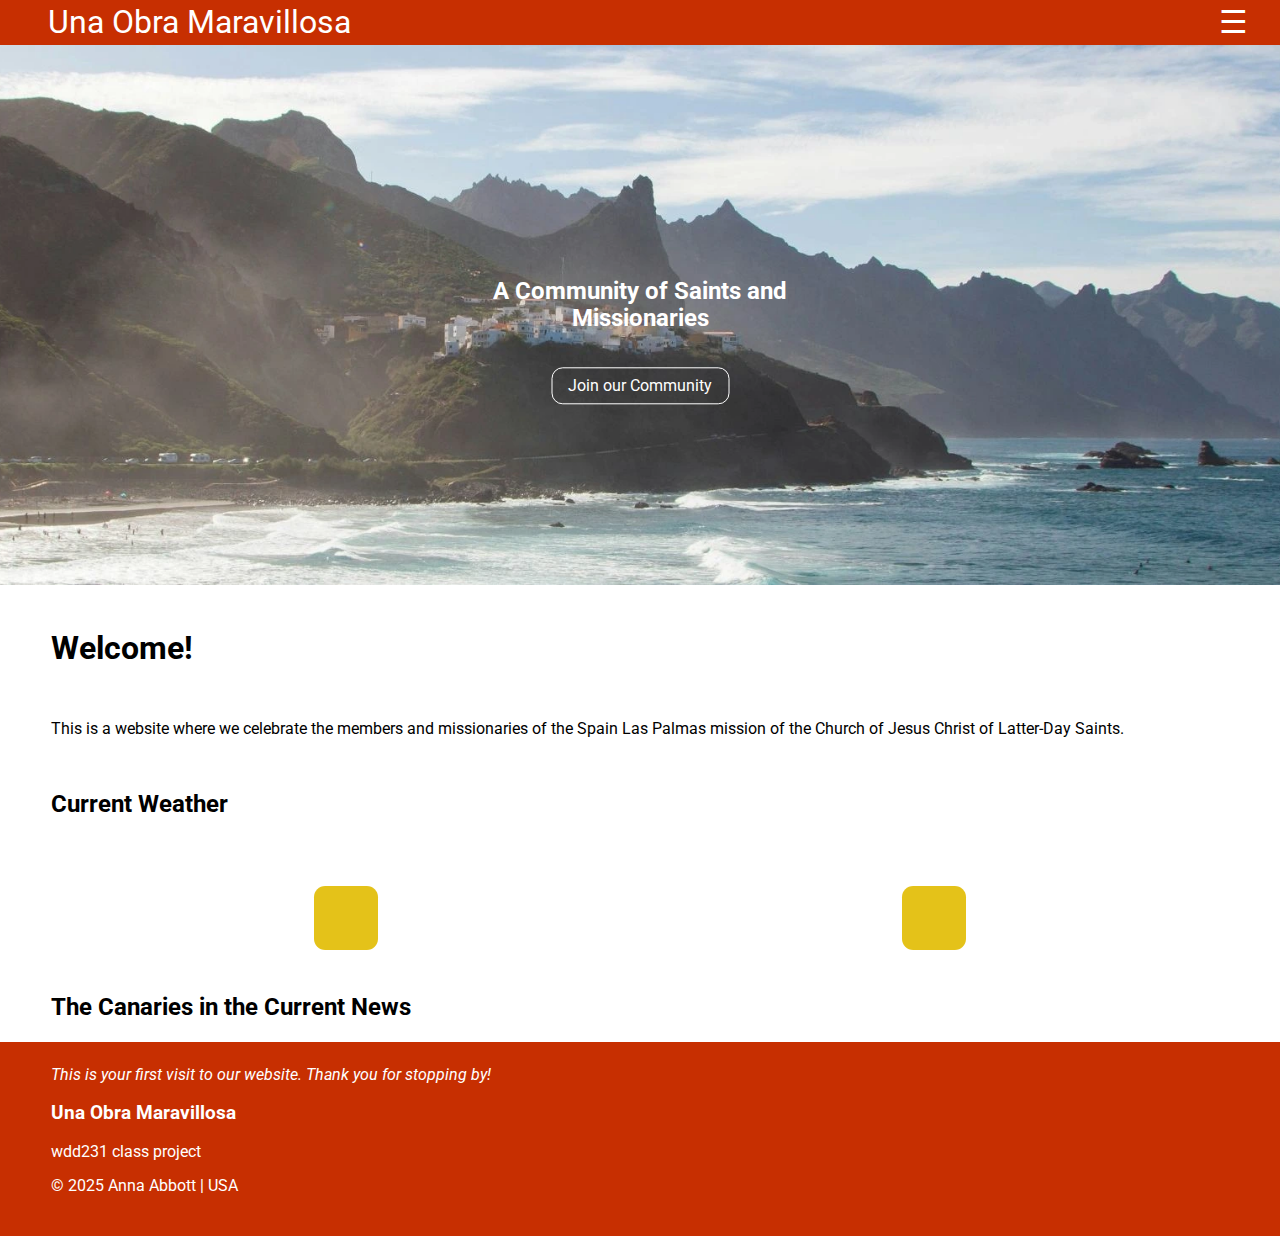
<file: project/project-index.html>
<!DOCTYPE html>
<html lang="en">
  <head>
    <meta charset="UTF-8" />
    <meta name="viewport" content="width=device-width, initial-scale=1.0" />
    <title>Una Obra Maravillosa</title>

    <meta
      name="description"
      content="Home Page for Una Obra Maravillosa, a group of missionaries and saints who live in or have lived in the Canary Islands"
    />
    <meta name="author" content="Anna Abbott" />

    <meta property="og:title" content="Una Obra Maravillosa Home" />
    <meta property="og:type" content="website" />
    <meta
      property="og:image"
      content="https://annaabbott.github.io/wdd231/chamber/images/tx-flag.png"
    />
    <meta
      property="og:url"
      content="https://annaabbott.github.io/wdd231/chamber/index.html"
    />

    <meta name="twitter:card" content="summary" />
    <meta
      name="twitter:description"
      content="Home Page for Una Obra Maravillosa, a group of missionaries and saints who live in or have lived in the Canary Islands. Created as part of the WDD 231 class at BYU-Idaho. Demonstrates proficiency in HTML, CSS, and JavaScript."
    />
    <meta name="twitter:image" content="images/waco-cropped-resized.jpg" />
    <meta name="twitter:title" content="Anna Abbott Home" />

    <link href="styles/normalize.css" rel="stylesheet" />
    <link href="styles/base.css" rel="stylesheet" />
    <link href="styles/large.css" rel="stylesheet">


    <link rel="preconnect" href="https://fonts.googleapis.com" />
    <link rel="preconnect" href="https://fonts.gstatic.com" crossorigin />
    <link
      href="https://fonts.googleapis.com/css2?family=Public+Sans:ital,wght@0,100..900;1,100..900&family=Roboto:ital,wght@0,100..900;1,100..900&display=swap"
      rel="stylesheet"
    />

    <link rel="icon" href="images/favicon.ico" />

    <script src="scripts/main.js" type="module"></script>
  </head>

  <body>
    <header>
      <span class="title">Una Obra Maravillosa</span>
      <button id="hamburgerBtn" aria-label="Open Navigation Menu"></button>
    </header>

    <nav>
      <ul class="navMenu">
        <li class="active"><a href="project-index.html">Welcome</a></li>
        <li><a href="project-form.html">Join our Community</a></li>
        <li><a href="project-events.html">Upcoming Events</a></li>
        <li><a href="#weather">Currrent Weather</a></li>
        <li><a class="active" href="#news">Local News</a></li>
      </ul>
    </nav>

    <main>
      <section class="hero">
        <div class="hero-container">
          <img class="hero-img"
            src="images/hero-index.webp"
            alt="Tenerife"
            width="1920"
            height="640"
          />
          <div class="hero-text">
            <h2>A Community of Saints and Missionaries</h2>
            <a href="project-form.html">Join our Community</a>
          </div>
        </div>
      </section>
      <h1>Welcome!</h1>
      <p>This is a website where we celebrate the members and missionaries of the Spain Las Palmas mission of the Church of Jesus Christ of Latter-Day Saints.</p>
      <h2>Current Weather</h2>
      <section id="weather">
      
      <div id="weatherContainer">
      </div>
      <div id="tenerifeWeather"></div>
    </section>
    <section id="news">
        <h2>The Canaries in the Current News</h2>
        <div id="newsContainer"></div>
    </section>
    </main>
    <footer>
      <span class="myVisitCount"></span>
      <section>
        <h3>Una Obra Maravillosa</h3>
      </section>
      <section>
        <p>wdd231 class project</p>
        <p>&copy; 2025<span id="currentyear"> </span> Anna Abbott | USA</p>
        <p id="lastModified"></p>
      </section>
    </footer>
  </body>
</html>
</file>
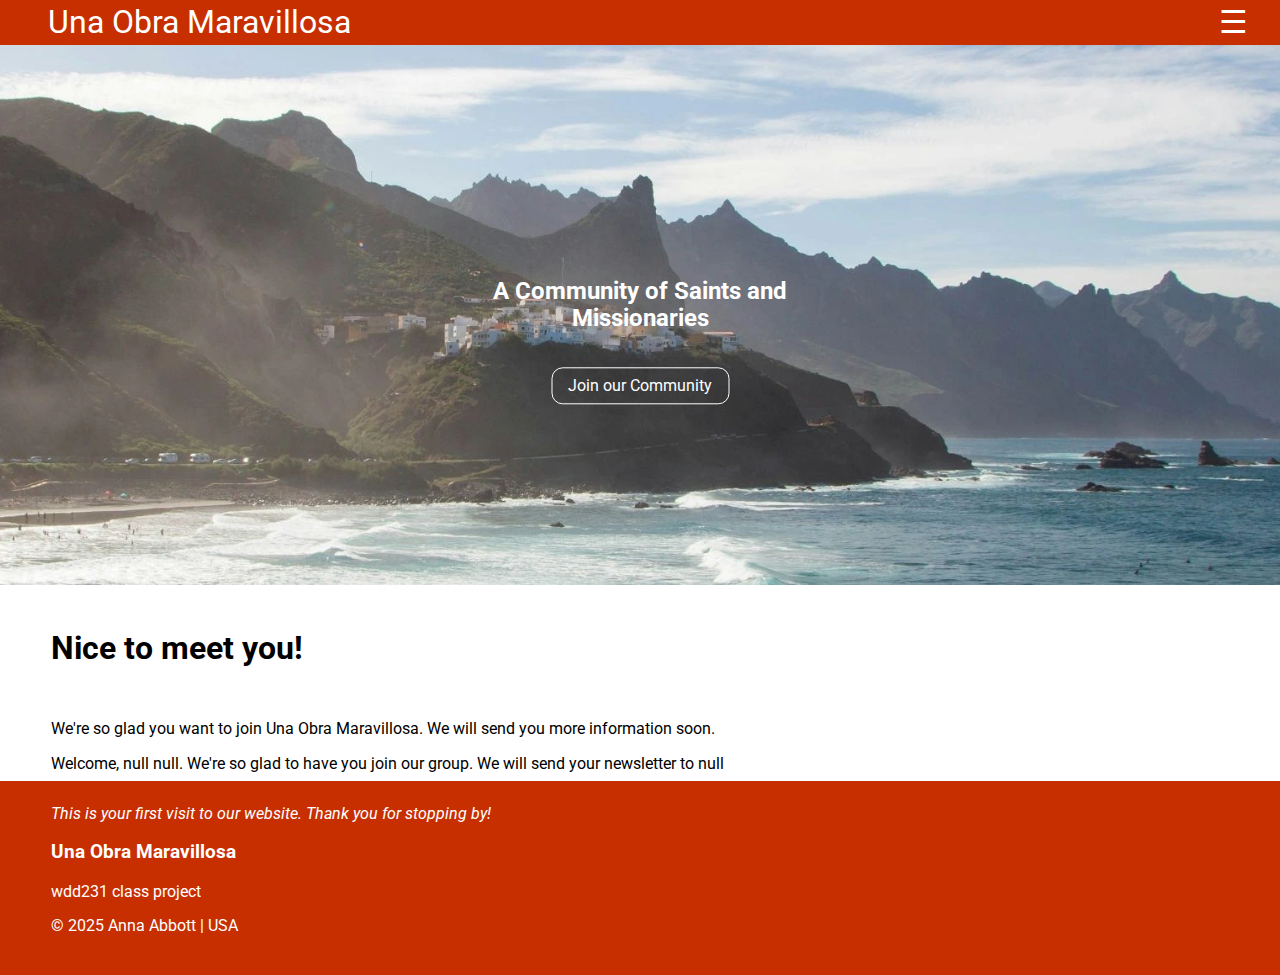
<file: project/project-thankyou.html>
<!DOCTYPE html>
<html lang="en">
  <head>
    <meta charset="UTF-8" />
    <meta name="viewport" content="width=device-width, initial-scale=1.0" />
    <title>Una Obra Maravillosa: Thank you</title>

    <meta
      name="description"
      content="Thank you for joining Una Obra Maravillosa, a group of missionaries and saints who live in or have lived in the Canary Islands"
    />
    <meta name="author" content="Anna Abbott" />

    <meta property="og:title" content="Una Obra Maravillosa Thanks" />
    <meta property="og:type" content="website" />
    <meta
      property="og:image"
      content="https://annaabbott.github.io/wdd231/project/images/hero-index.webp"
    />
    <meta
      property="og:url"
      content="https://annaabbott.github.io/wdd231/project/project-index.html"
    />

    <meta name="twitter:card" content="summary" />
    <meta
      name="twitter:description"
      content="Thank you for joining Una Obra Maravillosa, a group of missionaries and saints who live in or have lived in the Canary Islands. Created as part of the WDD 231 class at BYU-Idaho. Demonstrates proficiency in HTML, CSS, and JavaScript."
    />
    <meta name="twitter:image" content="images/hero-index.webp" />
    <meta name="twitter:title" content="Una Obra Maravillosa" />

    <link href="styles/normalize.css" rel="stylesheet" />
    <link href="styles/base.css" rel="stylesheet" />
    <link href="styles/large.css" rel="stylesheet" />

    <link rel="preconnect" href="https://fonts.googleapis.com" />
    <link rel="preconnect" href="https://fonts.gstatic.com" crossorigin />
    <link
      href="https://fonts.googleapis.com/css2?family=Public+Sans:ital,wght@0,100..900;1,100..900&family=Roboto:ital,wght@0,100..900;1,100..900&display=swap"
      rel="stylesheet"
    />

    <link rel="icon" href="images/favicon.ico" />

    <script src="scripts/main.js" type="module"></script>
  </head>

  <body>
    <header>
      <span class="title">Una Obra Maravillosa</span>
      <button id="hamburgerBtn" aria-label="Open Navigation Menu"></button>
    </header>

    <nav>
      <ul class="navMenu">
        <li><a href="project-index.html">Welcome</a></li>
        <li><a href="project-form.html">Join our Community</a></li>
        <li><a href="project-events.html">Upcoming Events</a></li>
        <li><a href="#weather">Currrent Weather</a></li>
        <li><a class="active" href="#news">Local News</a></li>
      </ul>
    </nav>

    <main>
      <section class="hero">
        <div class="hero-container">
          <img
            class="hero-img"
            src="images/hero-index.webp"
            alt="Tenerife"
            width="1920"
            height="640"
          />
          <div class="hero-text">
            <h2>A Community of Saints and Missionaries</h2>
            <a href="project-form.html">Join our Community</a>
          </div>
        </div>
      </section>
      <h1>Nice to meet you!</h1>
      <p>
        We're so glad you want to join Una Obra Maravillosa. We will send you more information soon.
      </p>
      <div id="formResults"></div>
    </main>
    <footer>
      <span class="myVisitCount"></span>
      <section>
        <h3>Una Obra Maravillosa</h3>
      </section>
      <section>
        <p>wdd231 class project</p>
        <p>&copy; 2025<span id="currentyear"> </span> Anna Abbott | USA</p>
        <p id="lastModified"></p>
      </section>
    </footer>
  </body>
</html>
</file>
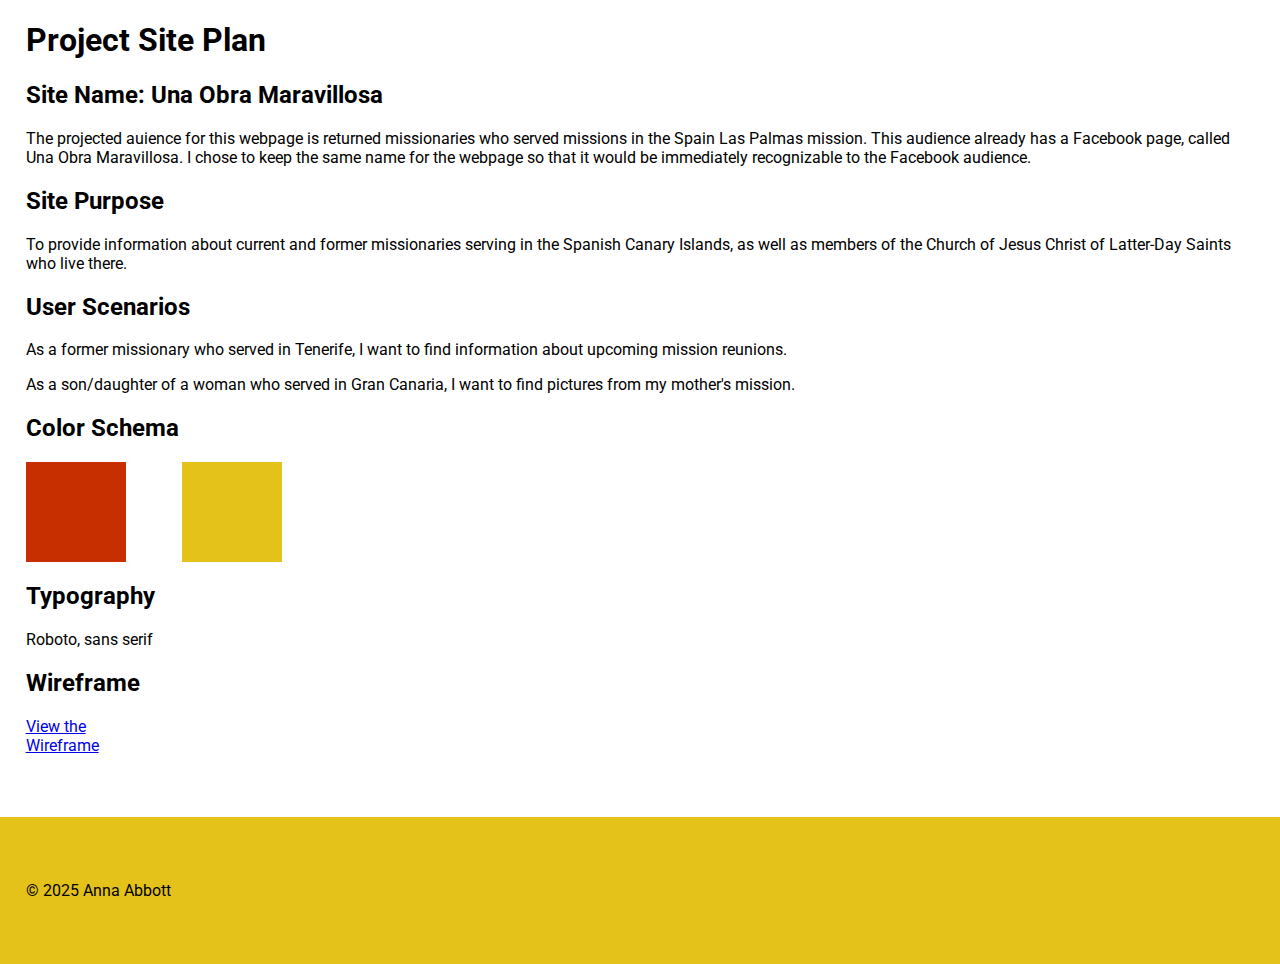
<file: project/siteplan.html>
<!DOCTYPE html>
<html lang="en">
  <head>
    <meta charset="UTF-8" />
    <meta name="viewport" content="width=device-width, initial-scale=1.0" />
    <title>Project Site Plan</title>
    <meta
      name="description"
      content="Project Site Plan for WDD 231: Web Frontend Development"
    />
    <meta name="author" content="Anna Abbott" />
    <link href="styles/siteplan.css" rel="stylesheet" />
    <link rel="preconnect" href="https://fonts.googleapis.com" />
    <link rel="preconnect" href="https://fonts.gstatic.com" crossorigin />
    <link
      href="https://fonts.googleapis.com/css2?family=Public+Sans:ital,wght@0,100..900;1,100..900&family=Roboto:ital,wght@0,100..900;1,100..900&display=swap"
      rel="stylesheet"
    />
  </head>
  <body>
    <header><h1>Project Site Plan</h1></header>
    <main>
      <h2>Site Name: Una Obra Maravillosa</h2>
      <p>
        The projected auience for this webpage is returned missionaries who
        served missions in the Spain Las Palmas mission. This audience already
        has a Facebook page, called Una Obra Maravillosa. I chose to keep the
        same name for the webpage so that it would be immediately recognizable
        to the Facebook audience.
      </p>
      <h2>Site Purpose</h2>
      <p>
        To provide information about current and former missionaries serving in
        the Spanish Canary Islands, as well as members of the Church of Jesus
        Christ of Latter-Day Saints who live there.
      </p>
      <h2>User Scenarios</h2>
      <p>
        As a former missionary who served in Tenerife, I want to find
        information about upcoming mission reunions.
      </p>
      <p>
        As a son/daughter of a woman who served in Gran Canaria, I want to find
        pictures from my mother's mission.
      </p>
      <h2>Color Schema</h2>
      <div class="container">
      <div id="red"></div>
      <div id="yellow"></div>
    </div>
      <h2>Typography</h2>
      Roboto, sans serif
      <h2>Wireframe</h2>
      <div>
        <a
          href="https://app.moqups.com/mLg6wSPF8H8j1ecaC6Ue5DcIRsau0KXt/view/page/ad64222d5"
          >View the Wireframe
        </a>
      </div>
    </main>
    <footer>
      <p>&copy; 2025 Anna Abbott</p>
    </footer>
  </body>
</html>
</file>
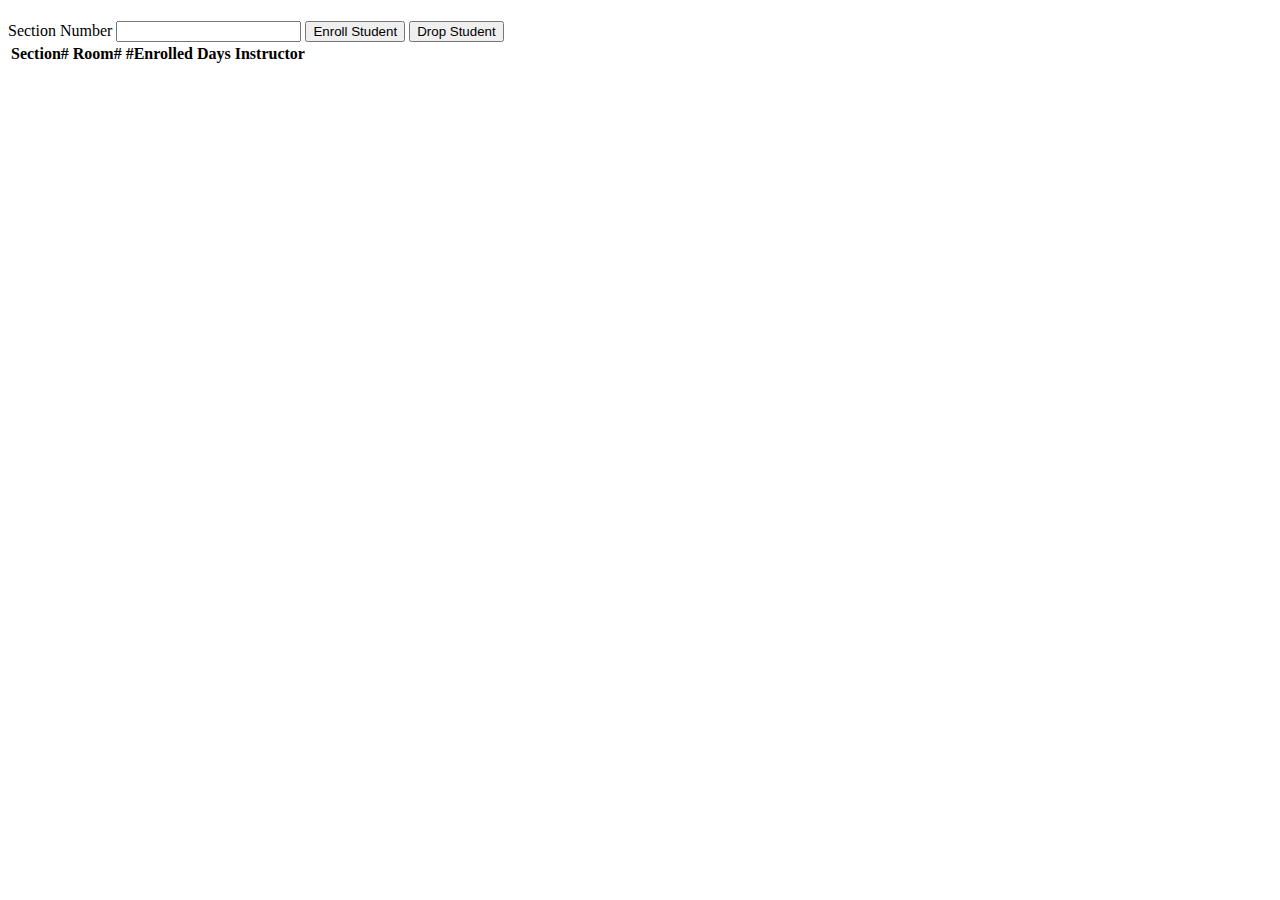
<file: chamber/week03/modules.html>
<!-- modules.html -->
<!DOCTYPE html>
<html lang="en">
  <head>
    <meta charset="UTF-8" />
    <meta http-equiv="X-UA-Compatible" content="IE=edge" />
    <meta name="viewport" content="width=device-width, initial-scale=1.0" />
    <title>Courses and sections</title>
    <script src="modules.js" type="module"></script>
  </head>
  <body>
    <h1 id="courseName"></h1>
    <h2 id="courseCode"></h2>
    <label for="sectionNumber">Section Number</label>
    <input id="sectionNumber" />
    <button id="enrollStudent">Enroll Student</button>
    <button id="dropStudent">Drop Student</button>

    <table>
      <thead>
        <tr>
          <th>Section#</th>
          <th>Room#</th>
          <th>#Enrolled</th>
          <th>Days</th>
          <th>Instructor</th>
        </tr>
      </thead>
      <tbody id="sections"></tbody>
    </table>
  </body>
</html>
</file>
<file: styles/small.css>
:root {
  font-size: 16px;
  font-family: "Montserrat", sans-serif;
  font-weight: 400;
  font-style: normal;
  --primary-color: #8bb3ee;
  --secondary-color: #859769;
  --neutral: #6c778e;
  margin: 0;
}

header {
  padding: 5rem 0;
  background-color: var(--primary-color);
  width: 100%;
}

h1 {
  font-size: 2.5rem;
}

.flexContainer {
  display: flex;
  justify-content: center;
  align-items: center;
}

nav {
  /* position: absolute; */
  left: 0;
  right: 0;
  top: 0;
  padding: 0.5rem;
  height: 100vh;
  width: 100%;
  display: none;
}

nav .hamburger,
nav .closeBox {
  cursor: pointer;
}

nav.visible {
  display: block;
}

div.closeBox {
  font-size: 3rem;
  /* position: absolute; */
  top: 0;
  right: 1.3rem;
  display: block;
}

li {
  list-style-type: none;
  padding: 0.5rem;
  font-size: 2rem;
}

a {
  display: block;
  text-align: center;
  text-decoration: none;
}

/* a:hover {
  background-color: var(--secondary-color);
} */

main {
  padding: 3rem 2rem;
}

.sectionCard {
  border: 1px solid #aaa;
  border-radius: 0.8rem;
  margin-top: 1.5rem;
  padding: 0 1rem;
  display: flex;
  flex-direction: column;
  align-items: center;
}

.sectionCard ul li {
  font-size: 1rem;
}

.sectionCard img {
  width: 350px;
  padding-bottom: 2rem;
}

#courseMenu {
  width: 100%;
}

.courseMenuContainer {
  display: flex;
  justify-content: space-evenly;
  padding: 0;
}

.courseMenuContainer li {
  border: 1px solid #aaa;
}

#courseContainer {
  padding-bottom: 2rem;
}

#courseContainer div {
  background-color: var(--neutral);
}

#courseContainer div p {
  padding: 1rem 10rem;
  text-align: center;
  color: #1c1c1c;
}

footer {
  background-color: var(--primary-color);
  padding: 1.5rem 2rem;
}
</file>
<file: styles/large.css>
@media screen and (min-width: 640px) {
  nav {
    position: static;
    display: block;
    width: 60vw;
    height: auto;
  }

  nav ul {
    display: flex;
  }

  nav ul li {
    font-size: 1.5rem;
  }

  li {
    list-style-type: none;
  }

  div.closeBox,
  div.hamburger {
    display: none;
  }

  a:hover {
    text-decoration: underline;
  }

  .navContainer li {
    display: block;
    flex: 1 1 100%;
  }
  .navContainer a {
    text-align: center;
  }

  .closeBox.visible::before {
    display: none;
  }

  main {
    display: grid;
    grid-template-columns: 1fr 1fr 1fr;
    gap: 15px 15px;
  }

  #courseWork {
    grid-column: 1/3;
  }

  #waco {
    grid-column: 3/4;
  }

  #cert {
    grid-column: 1/4;
  }

  #courseContainer {
    display: grid;
    grid-template-columns: 1fr 1fr 1fr;
    gap: 1rem;
  }


  #courseContainer div p {
    padding: 1rem 3rem;
  }
}
</file>
<file: chamber/styles/index-small.css>
:root {
  font-size: 16px;
  font-family: "Public Sans", sans-serif;
  font-weight: 400;
  font-style: normal;
  --primary-color: #0000ad;
  --secondary-color: #d30036;
  box-sizing: border-box;
  /* max-width: 100vw; */
}

body {
  max-width: 1040px;
}

header {
  display: flex;
  justify-content: space-around;
  align-items: center;
  width: 100%;
  padding: 0 1rem;
}

header span.title {
  text-align: center;
  padding: 0.25rem 1rem;
}

nav {
  color: #fff;
}

#hamburgerBtn {
  font-size: 2rem;
  background: none;
  border: none;
  color: #202020;
  cursor: pointer;
  text-align: center;
  padding: 0;
}

ul {
  width: 100%;
  margin: 0 auto;
  padding: 0 1rem;
}

ul.navMenu li a {
  display: block;
  color: #202020;
  text-decoration: none;
  width: 100%;
  padding: 1rem 0;
}

li.active {
  background-color: rgba(0, 0, 0, 0.1);
  padding: 0 4rem;
}

li.active a {
  margin: 0 auto;
}

ul.navMenu {
  display: none;
  list-style-type: none;
}

ul.navMenu.open {
  display: block;
}

#hamburgerBtn::before {
  content: "\2630";
}

#hamburgerBtn.open::before {
  content: "X";
}

main {
  width: 100%;
  padding: 3rem 1rem;
}

.hero-container {
  position: relative;
  width: 96vw;
}

.hero {
  height: auto;
  overflow: hidden;
  width: 640px;
}

#join {
  position: absolute;
  top: 50%;
  left: 100%;
  margin: 0;
  cursor: pointer;
  border: none;
  padding: 0.25rem 0.5rem;
  border-radius: 0.4rem;
}

main h1 {
  margin: 0;
  padding: 2rem 0;
}

main button {
  margin: 0 0 1rem 1rem;
}

#cards.grid {
  display: flex;
  flex-wrap: wrap;
}

#cards.list section {
  border: none;
  padding: 0;
}

main section {
  margin: 2rem 1rem;
  padding: 2rem;
  border: 1px #c1c1c1 solid;
  border-radius: 0.4rem;
}

form {
  padding: 1rem;
  border: 1px #c1c1c1 solid;
  margin: 1rem;
  border-radius: 0.4rem;
}

fieldset {
  margin-bottom: 1rem;
  border-radius: 0.4rem;
}

legend {
  padding: 0 0.5rem;
}

label {
  display: block;
  padding: 0.5rem 0;
  font-size: 0.8rem;
}

input,
textarea {
  width: 96%;
  border: 1px #c1c1c1 solid;
  padding: .75rem .25rem;
}

input[type="radio"] {
  width: 2rem;
  height: 2%;
  border-radius: 1rem;
  margin-top: 1rem;
}

textarea {
  height: 5rem;
}

form button {
  margin: 1rem 0;
  padding: 1rem;
  border: 1px #c1c1c1 solid;
  border-radius: 0.4rem;
  background-color: #fff;
}

.levelContainer {
  display: flex;
  justify-content: space-around;
  height: 400px;
  flex-wrap: wrap;
  animation: changeColor 4s;
  animation-fill-mode: forwards;
  animation-timing-function: ease-in;
  border: none;
}

.level {
  border: 1px #c1c1c1 solid;
  border-radius: 0.4rem;
margin: 1rem;
padding: 1rem;
}

#modal p {
  font-size: 16px;
  font-weight: 400;
}

#modal button {
  margin: 1rem 0;
  padding: 1rem;
  border: 1px #c1c1c1 solid;
  border-radius: 0.4rem;
  background-color: #fff;

}

@keyframes changeColor {
  from {
    color: white;
  }
  to {
    color: black;
  }
}

::backdrop {
  background-color: #c1c1c1;
}

.modalBtn {
  font-size: 1rem;
  background: none;
  border: 1px #c1c1c1 solid;
  color: #202020;
  cursor: pointer;
  text-align: center;
  padding: 1rem;
  border-radius: 0.4rem;
}

#modal {
  border: 1px #c1c1c1 solid;
}

#npCloseBtn {
  margin: 1rem 0;
  padding: 1rem;
  border: 1px #c1c1c1 solid;
  border-radius: 0.4rem;
}

#locationCards {
  width: 94vw;
}

#locationCards div{
  display: grid;
  grid-template-areas: 
  "name"
  "image"
  "description"
  "address"
  "button";
  border: 1px #c1c1c1 solid;
  border-radius: 0.4rem;
/* width: 96vw; */
  margin-top: 2rem;
  margin-bottom: 1rem;
}

#locationCards div h2 {
  grid-area: name;
  margin: 0 auto;
  padding: 1rem 0;
}

#locationCards div img {
  grid-area: image;
  margin: 0 auto;
}

#address {
  grid-area: address;
  padding: 0 2%;
}

#locationCards div p {
  grid-area: description;
  padding: 0 2%;
}

#locationCards div button {
  margin: 1rem 2%;
  padding: 1rem;
  border: 1px #c1c1c1 solid;
  border-radius: 0.4rem;

}

footer {
  padding: 3rem 1rem;
  background-color: var(--primary-color);
  color: #fff;
}
</file>
<file: chamber/styles/index-large.css>
@media screen and (min-width: 1025px) {
  header {
    display: flex;
    justify-content: flex-start;
    align-items: center;
  }

  header span {
    padding: 0 2rem;
  }

  #hamburgerBtn {
    display: none;
  }

  ul.navMenu,
  ul.navmenu.open {
    display: flex;
    justify-content: space-evenly;
  }

  ul.navMenu a:hover {
    background-color: rgba(255, 255, 255, 0.2);
  }

  .hero-container {
    width: 90%;
  }

  .hero {
    width: 1200px;
  }

  #join {
    top: 75%;
    left: 75%;
    margin: 0;
    cursor: pointer;
    padding: 1rem;
    border-radius: 0.4rem;
  }

  #cards.list section {
    display: grid;
    grid-template-columns: 1fr 1fr 1fr 1fr;
    column-gap: 15px;
    align-items: center;
    justify-items: start;
    padding-left: 1rem;
    height: 5rem;
  }
  #cards.list section:nth-child(odd) {
    background-color: #c1c1c1;
  }
  h2 {
    font-size: 16px;
  }

  .grid-container {
    display: grid;
    grid-template-columns: 1fr 1fr 1fr 1fr;
  }

  .currentEvents {
    grid-column: 1/3;
  }

  .currentWeather {
    grid-column: 3/4;
  }

  .forecast {
    grid-column: 4/5;
  }

  .companySpotlights {
    grid-column: 1/5;
  }

  #locationCards {
    display: grid;
    grid-template-columns: 1fr 1fr;
  }

  #locationCards div {
    display: grid;
    grid-template-columns: 1fr 1fr;
    margin-right: 1rem;
  }

  .fadein {
    opacity: 0.5;
    transition: 1s ease;
  }

  .fadein:hover {
    opacity: 1;
    transition: 1s ease;
  }

  #locationCards div button {
    max-width: 300px;
    margin-left: 1rem;
  }

  footer {
    display: flex;
    justify-content: space-around;
  }
}
</file>
<file: chamber/styles/directory-small.css>
:root {
  font-size: 16px;
  font-family: "Public Sans", sans-serif;
  font-weight: 400;
  font-style: normal;
  --primary-color: #0000ad;
  --secondary-color: #d30036;
}

header {
  display: flex;
  justify-content: space-between;
  align-items: center;
  width: 100%;
  padding: 0 1rem;
}

header span.title {
  text-align: center;
  padding: 0.25rem 1rem;
}

nav {
  color: #fff;
}

#hamburgerBtn {
  font-size: 2rem;
  background: none;
  border: none;
  color: #202020;
  cursor: pointer;
  text-align: center;
  /* padding: 0.25rem; */
  padding: 0;
}

ul {
  width: 100%;
  margin: 0 auto;
  padding: 0 1rem;
}

ul.navMenu li a {
  display: block;
  color: #202020;
  text-decoration: none;
  width: 100%;
  padding: 1rem 0;
}

li.active {
  background-color: rgba(0, 0, 0, 0.2);
  padding: 0 4rem;
}

li.active a {
  margin: 0 auto;
}

ul.navMenu {
  display: none;
  list-style-type: none;
}

ul.navMenu.open {
  display: block;
}

#hamburgerBtn::before {
  content: "\2630";
}

#hamburgerBtn.open::before {
  content: "X";
}

.hero {
  width: 100vw;
  height: auto;
}

main h1 {
  margin: 0;
  padding: 2rem 1rem;
}

main button {
  margin: 0 0 1rem 1rem;
}

#cards.grid {
  display: flex;
  flex-wrap: wrap;
}

#cards.list section {
  border: none;
  padding: 0;
}

main section {
  margin: 2rem 1rem;
  padding: 2rem;
  border: 1px #c1c1c1 solid;
  border-radius: 0.4rem;
}

footer {
  padding: 0 2%;
  background-color: var(--primary-color);
  color: #fff;
}
</file>
<file: chamber/styles/directory-large.css>
@media screen and (min-width: 640px) {
  header {
    display: flex;
    justify-content: flex-start;
    align-items: center;
  }

  header span {
    padding: 0 2rem;
  }

  #hamburgerBtn {
    display: none;
  }

  ul.navMenu,
  ul.navmenu.open {
    display: flex;
    justify-content: space-evenly;
  }

  ul.navMenu a:hover {
    background-color: rgba(255, 255, 255, 0.2);
  }

  #cards.list section {
    display: grid;
    grid-template-columns: 1fr 1fr 1fr 1fr;
    column-gap: 15px;
    align-items: center;
    justify-items: start;
    padding-left: 1rem;
    height: 5rem;
  }
  #cards.list section:nth-child(odd){
    background-color: #c1c1c1;
  }
  h2 {
    font-size: 16px;
  }

  footer {
    display: flex;
    justify-content: space-around;
  }
}
</file>
<file: chamber/styles/index-med.css>
@media only screen and (min-width: 641px) {

    .hero {
        width: 1024px;
      }
      

    #locationCards div{

  grid-template-areas:
    "image name"
    "image description"
    "image address"
    /* "button button"; */
    }

    #locationCards div img {
        margin: 1rem;
      }
      
      #locationCards div p {
        padding: 0 2%;
      }
      
      #locationCards div button {
        margin: 1rem 2%;
        padding: 1rem;
        border: 1px #c1c1c1 solid;
        border-radius: 0.4rem;
        width: 96%;
      }
      
}
</file>
<file: project/styles/base.css>
:root {
    box-sizing: border-box;
    margin: 0;
    padding: 0;
    --primary-color: #e4c219;
    --secondary-color: #c72f01;
    font-family: "Roboto", sans-serif;
    font-size: 16px;
  }

  header {
    display: flex;
    justify-content: space-between;
    align-items: center;
    width: 100%;
    padding: 0 2rem;
    background-color: var(--secondary-color);
    color: #fff;
  }
  


  header span.title {
    text-align: center;
    padding: 0.25rem 1rem;
    font-size: 2rem;
  }

  .hero {
    width: 100%;
    background-color: rgba(0, 0, 0, 0.5);

}

.hero a {
    color: #fff;
    text-decoration: none;
    border: 1px solid #fff;
    padding: .5rem 1rem;
    border-radius: .7rem;
    margin-top: 1rem;
}

  .hero-container{
    position: relative;
    width: 100%;
    height: 60vh;
    overflow: hidden;

  }

  .hero-img {
    width: 100%;
    height: 100%;
    object-fit: cover;
  }

  .hero-text {
    text-align: center;
    position: absolute;
    top: 50%;
    left: 50%;
    transform: translate(-50%, -50%);
    color: #fff;
  }

  nav {
    color: #fff;
  }
  
  #hamburgerBtn {
    font-size: 2rem;
    background: none;
    border: none;
    color: #fff;
    cursor: pointer;
    text-align: center;
    padding: 0;
  }
  
  ul {
    width: 100%;
    margin: 0 auto;
  }
  
li {
    padding: 0 1rem;

}

  ul.navMenu li a {
    display: block;
    color: #202020;
    text-decoration: none;
    width: 100%;
    padding: 1rem 0;
  }
  
  li.active {
    background-color: rgba(0, 0, 0, 0.1);
  }
  
  li.active a {
    margin: 0 auto;
  }
  
  ul.navMenu {
    display: none;
    list-style-type: none;
  }
  
  ul.navMenu.open {
    display: block;
    padding-left: 0;
  }
  
  #hamburgerBtn::before {
    content: "\2630";
  }
  
  #hamburgerBtn.open::before {
    content: "X";
  }
  
main h1 {
  padding: 1.5rem 4%;
}

main h2 {
  padding: 1.5rem 4%;
}

main p {
  padding: .5rem 4%;
margin: 0;
}

#weather {
  padding: 0 4%;
  }

#weather div {
  /* border: 1px solid #0d0d0d; */
border-radius: .7rem;
margin: 1.5rem 4%;
display: flex;
flex-direction: column;
align-items: center;
padding: 1rem .5rem;
background-color: var(--primary-color);
}

#newsContainer div{
border: 1px solid #0d0d0d;
border-radius: .7rem;
margin: 1.5rem 4%;
display: flex;
flex-direction: column;
align-items: center;
padding: 1rem .5rem;
}

#news h2 {
  padding: 0 4%;
}

#newsContainer div img {
    overflow: hidden;
}

#newsContainer div a {
  color: #0d0d0d;
  text-decoration: none;
  /* border: 1px solid #0d0d0d; */
  margin-top: 1rem;
  width: 50%;
  text-align: center;
  justify-self: center;
  background-color: var(--primary-color);
  padding: .5rem 1rem;
  border-radius: .7rem;

}

form {
    padding: 1rem;
    border: 1px solid #0d0d0d;
    margin: 1.5rem 4%;
    border-radius: .7rem;
}

form button {
  padding: .5rem 1rem;
  border: 1px solid #fff;;
  border-radius: .7rem;
  margin-top: 1rem;
  width: 50%;
  text-align: center;
  justify-self: center;
  background-color: var(--primary-color);
}


legend {
    padding: 0.5rem;
  }
  
  label {
    display: block;
    padding: 0.5rem 0;
    font-size: 0.8rem;
  }

  input {
  /* width: 96%; */
  border: 1px #0d0d0d solid;
  border-radius: .7rem;
  padding: .75rem .25rem;
}

input[type="checkbox"] {
  width: 2rem;
  height: 2%;
  border-radius: 1rem;
  margin-top: 1rem;
  display: inline;
}

fieldset {
  border-radius: .7rem;
  border: 1px #0d0d0d solid;

}

.checkbox {
  display: inline;
}
  
form button {
  margin-top: 1rem;
  border: 1px #0d0d0d solid;
  border-radius: .7rem;
  padding: .75rem .25rem;

}

.eventCard {
    display: flex;
    flex-direction: column;
    border: 1px solid #0d0d0d;
border-radius: .7rem;
margin: 1.5rem 4%;
padding: 1rem .5rem;
}

.eventCard button {
  margin-top: 1rem;
  width: 50%;
  text-align: center;
  justify-self: center;
  background-color: var(--primary-color);
  padding: .5rem 1rem;
  border-radius: .7rem;
border: none;
}

#closeModal {
  margin-top: 1rem;
  width: 50%;
  text-align: center;
  justify-self: center;
  background-color: var(--primary-color);
  padding: .5rem 1rem;
  border-radius: .7rem;
border: none;

}

::backdrop {
  background-color: #c1c1c1;
}


footer {
  padding: 1.5rem 4%;
  background-color: var(--secondary-color);
  color: #fff;
}

footer span {
  text-align: center;
  font-style: italic;
}
</file>
<file: project/styles/large.css>
@media screen and (min-width: 1025px) {
    #weather {
    display: flex;
    justify-content: space-around;
    }
 
#weather div {
    padding: 2rem;
    max-width: 500px;
}

    #newsContainer div {
    margin: 1.5rem 4%;
    display: grid;
    grid-template-columns: 1fr 1fr 1fr;
    grid-template-rows: 1fr 1fr 1fr;
    padding: 1rem 4rem;
  }
  #newsContainer div img {
    grid-column: 1/2;
    grid-row: 1/4;
    
  }

  #newsContainer div h3 {
    grid-column: 2/4;
    grid-row: 1/2;
    margin: 0;
  }
  #newsContainer div p {
    grid-column: 2/4;
    grid-row: 2/3;
padding: 0;
  }

  #newsContainer div a {
    grid-column: 2/4;
    grid-row: 3/4;
    color: #0d0d0d;
    /* text-decoration: none; */
    /* border: 1px solid #0d0d0d; */
    padding: .5rem 1rem;
    /* border-radius: .7rem; */
    margin-top: 1rem;
    width: 50%;
    text-align: center;
    justify-self: center;
    background-color: var(--primary-color);
  }

form {
    max-width: 800px;
}


.eventContainer {
display: grid;
grid-template-columns: 1fr 1fr 1fr 1fr;
margin: 0 4%;
}


.eventCard button{
    border: 1px solid #0d0d0d;
    padding: .5rem 1rem;
    border-radius: .7rem;
    margin-top: 1rem;
    width: 100%;
    text-align: center;

}
}
</file>
<file: project/styles/siteplan.css>
:root {
  box-sizing: border-box;
  margin: 0;
  padding: 0;
  --primary-color: #e4c219;
  --secondary-color: #c72f01;
  font-family: "Roboto", sans-serif;
}

body{
  margin: 0;
}

header {
  padding: 0 2%;
}

main {
  padding: 0 2%;
}

.container {
  display: flex;
justify-content: space-between;
width: 20vw;
}

div {
  height: 100px;
  width: 100px;
}

#red {
  background-color: var(--secondary-color);
}

#yellow {
  background-color: var(--primary-color);
}


footer {
    background-color: var(--primary-color);
    margin: 0;
    padding: 3rem 2%;
}
</file>
